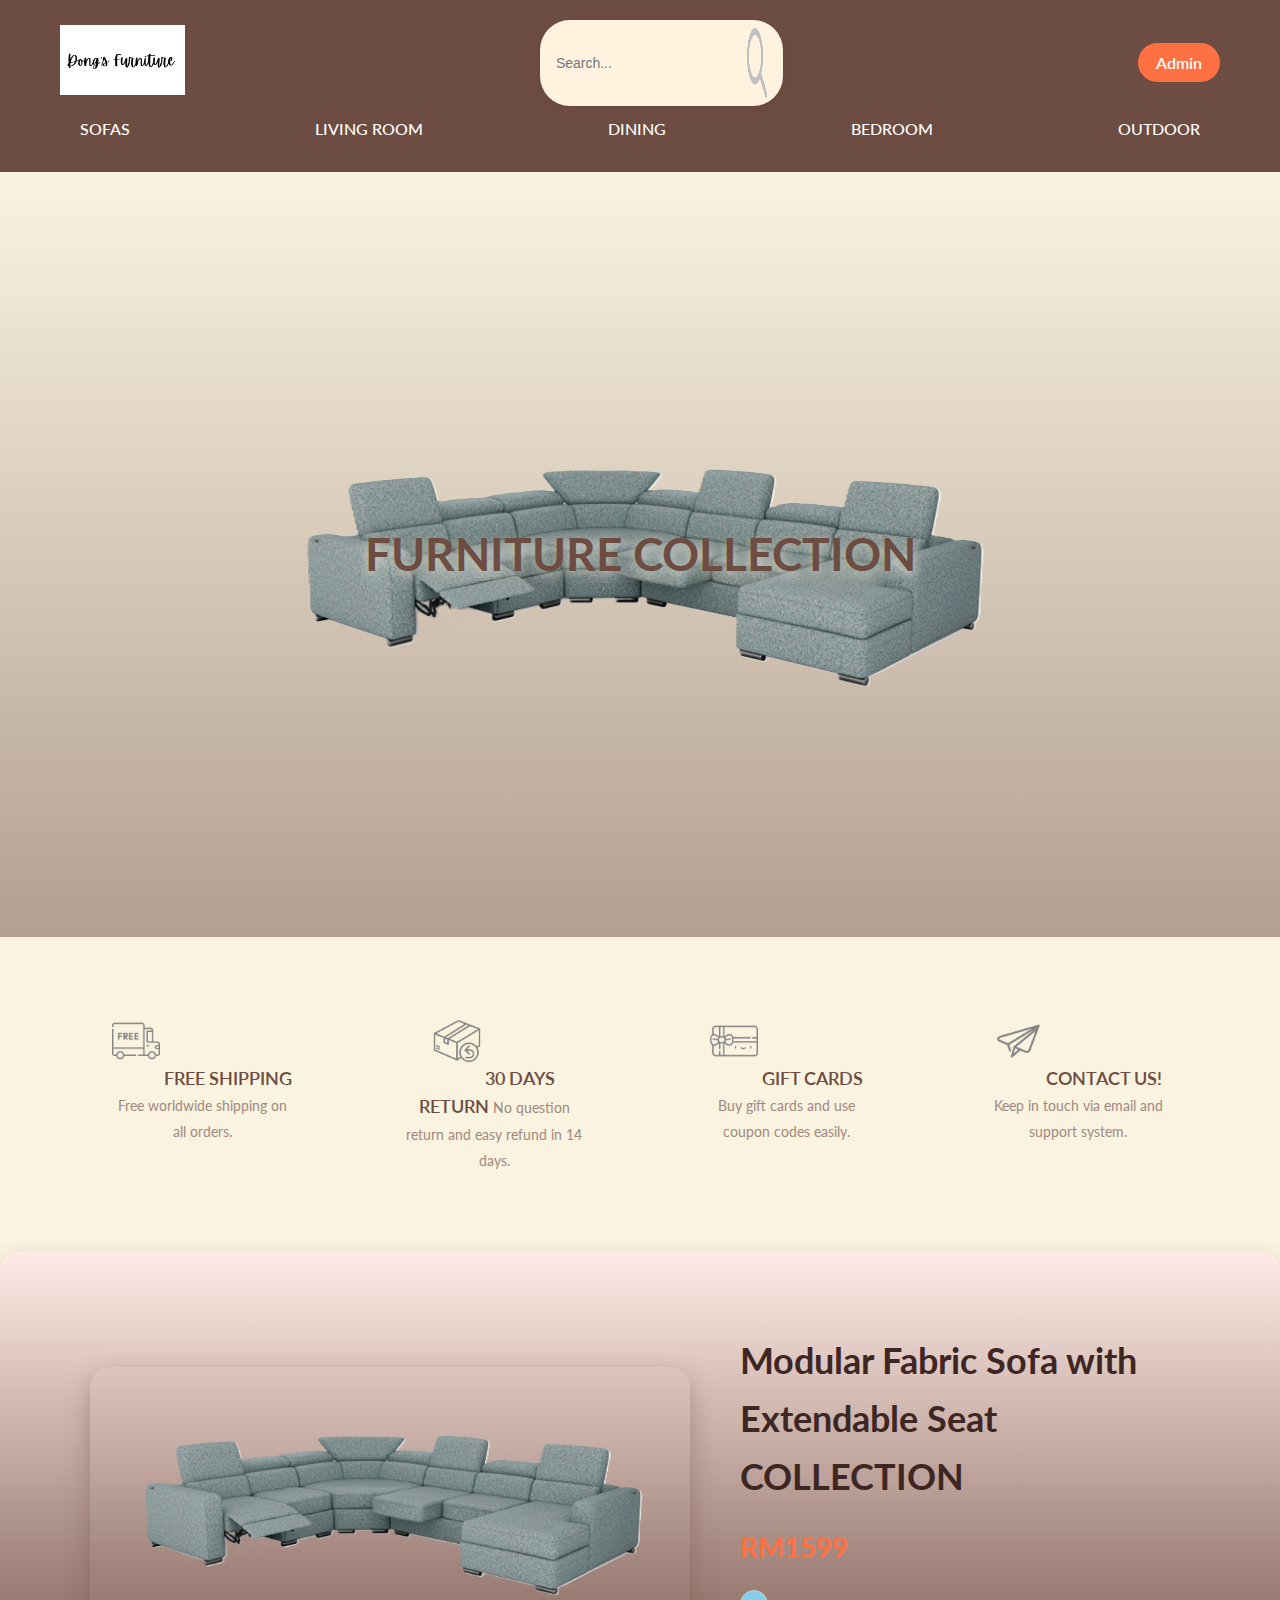
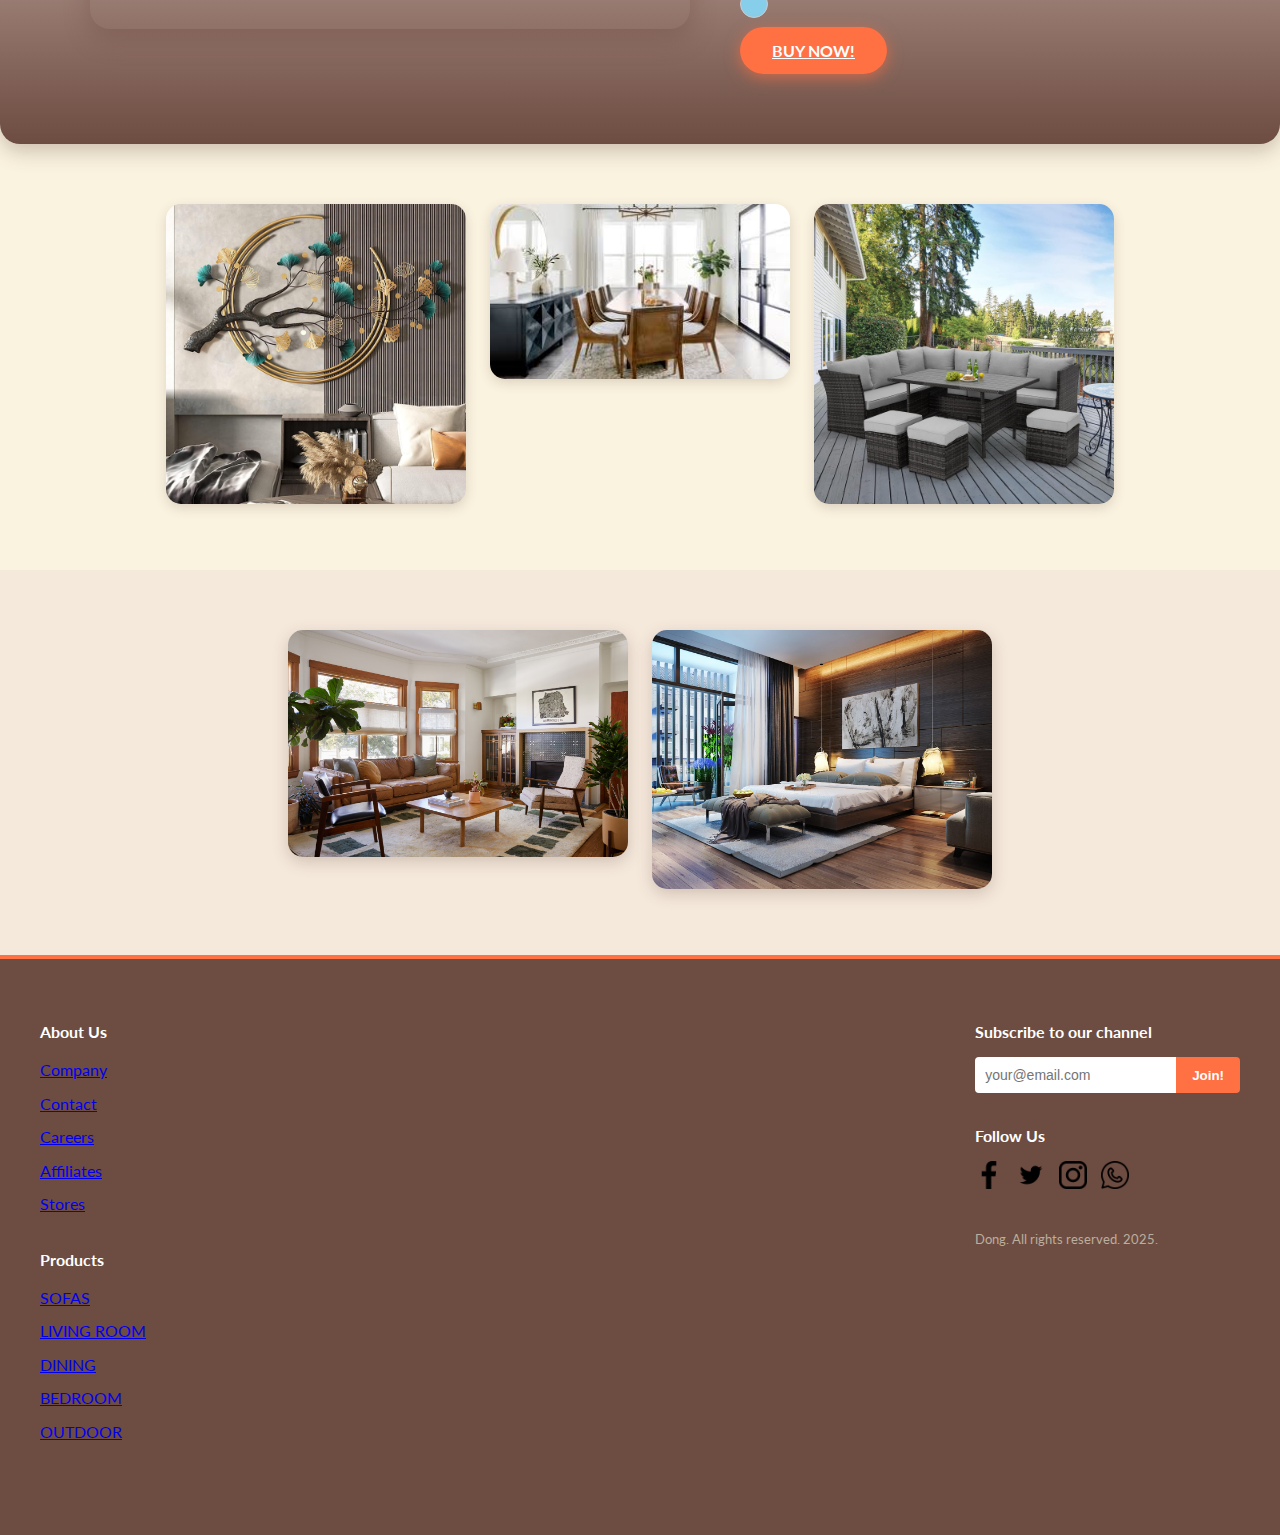
<file: FURNITURESHOP/index.html>
<!DOCTYPE html>
<html lang="en">
<head>
  <meta charset="UTF-8" />
  <meta name="viewport" content="width=device-width, initial-scale=1" />
  <link
    href="https://fonts.googleapis.com/css2?family=Lato:ital,wght@0,100;0,300;0,400;0,700;0,900;1,100;1,300;1,400;1,700;1,900&display=swap"
    rel="stylesheet"
  />
  <link rel="stylesheet" href="style.css" />
  <title>DONG'S FURNITURE SHOP</title>
</head>
<body>
  <!-- Navigation -->
  <nav id="nav">
    <div class="navTop">
      <div class="navItem">
        <a href="index.html">
          <img
            src="img/屏幕截图 2025-08-10 161830.png"
            alt="logo"
            class="logo"
          />
        </a>
      </div>
      <div class="navItem">
        <div class="search">
          <input
            type="text"
            placeholder="Search..."
            class="searchInput"
          />
          <img
            src="./img/Contact/search.png"
            width="20"
            height="20"
            alt=""
            class="searchIcon"
          />
        </div>
      </div>
      <div class="navItem">
        <span
          class="limitedOffer"
          onclick="location.href='admin.php';"
          style="cursor: pointer;"
          >Admin</span
        >
      </div>
    </div>
    <div class="navBottom">
      <h3 class="menuItem">SOFAS</h3>
      <h3 class="menuItem">LIVING ROOM</h3>
      <h3 class="menuItem">DINING</h3>
      <h3 class="menuItem">BEDROOM</h3>
      <h3 class="menuItem">OUTDOOR</h3>
    </div>
  </nav>

  <!-- Slider -->
  <div class="slider">
    <div class="sliderwrapper">
      <div class="sliderItem">
        <img
          src="img/Product/屏幕截图 2025-08-10 162607.png"
          alt=""
          class="sliderImg"
        />
        <div class="sliderBg"></div>
        <h1 class="sliderTitle">
          FURNITURE COLLECTION
        </h1>
        <a href="#product"></a>
      </div>
      <div class="sliderItem">
        <img
          src="img/Product/屏幕截图 2025-08-10 163525.png"
          alt=""
          class="sliderImg"
        />
        <div class="sliderBg"></div>
        <h1 class="sliderTitle">Fabric / Leather Armchair</h1>
        <a href="#product"></a>
      </div>
      <div class="sliderItem">
        <img
          src="img/Product/D689-50-ANGLE-SW-P1-KO.png"
          alt=""
          class="sliderImg"
        />
        <div class="sliderBg"></div>
        <h1 class="sliderTitle">Modern Coffee Table</h1>
        <a href="#product"></a>
      </div>
      <div class="sliderItem">
        <img
          src="img/Product/Forli-Queen-Cassia-04-1-768x768.png"
          alt=""
          class="sliderImg"
        />
        <div class="sliderBg"></div>
        <h1 class="sliderTitle">Queen Bed</h1>
        <a href="#product"></a>
      </div>
      <div class="sliderItem">
        <img
          src="img/Product/Patio_3-Piece_Outdoor_Lounge_Set.png"
          alt=""
          class="sliderImg"
        />
        <div class="sliderBg"></div>
        <h1 class="sliderTitle">Outdoor Lounge Set</h1>
        <a href="#product"></a>
      </div>
    </div>
  </div>

  <!-- Features -->
  <div class="features">
    <div class="feature">
      <img
        src="./img/Icon/shipping.png"
        alt="Shipping icon"
        class="featureIcon"
      />
      <span class="featureTitle">FREE SHIPPING</span>
      <span class="featureDesc">Free worldwide shipping on all orders.</span>
    </div>

    <div class="feature">
      <img src="./img/Icon/return.png" alt="Return icon" class="featureIcon" />
      <span class="featureTitle">30 DAYS RETURN</span>
      <span class="featureDesc">No question return and easy refund in 14 days.</span>
    </div>

    <div class="feature">
      <img src="./img/Icon/gift.png" alt="Gift card icon" class="featureIcon" />
      <span class="featureTitle">GIFT CARDS</span>
      <span class="featureDesc">Buy gift cards and use coupon codes easily.</span>
    </div>

    <div class="feature">
      <img
        src="./img/Icon/contact.png"
        alt="Contact icon"
        class="featureIcon"
      />
      <span class="featureTitle">CONTACT US!</span>
      <span class="featureDesc">Keep in touch via email and support system.</span>
    </div>
  </div>
  <div class="product" id="product">
    <img
      src="img/Product/屏幕截图 2025-08-10 162607.png"
      alt="Modular Sofa"
      class="productImg"
    />
    <div class="productDetails">
      <h1 class="productTitle">Modular Fabric Sofa with Extendable Seat COLLECTION</h1>
      <h2 class="productPrice">RM1599</h2>
      <div class="colors">
        <div class="color"></div>
      </div>
      <a href="sofas.html" class="productButton">BUY NOW!</a>
    </div>
  </div>
  <div class="gallery">
    <div class="galleryItem">
      <img
        src="img/Product/81aMwe7G72L._AC_SL1500_.jpg"
        alt=""
        class="galleryImg"
      />
    </div>
    <div class="galleryItem">
      <img src="img/Product/images.jpg" alt="" class="galleryImg" />
    </div>
    <div class="galleryItem">
      <img
        src="img/Product/81AlSPjYjQS._AC_SL1500_.jpg"
        alt=""
        class="galleryImg"
      />
    </div>
  </div>

  <!-- New Season -->
  <div class="newSeason">
    <div class="nsItem">
      <img src="img/Product/_.jpg" alt="" class="nsImg" />
    </div>
    <div class="nsItem">
      <img
        src="img/Product/1_The-Wooden-Rhapsody-Modern-Bedroom-Interior-Design.jpg"
        alt=""
        class="nsImg"
      />
    </div>
  </div>
  <footer>
    <div class="footerLeft">
      <div class="footerMenu">
        <h1 class="fMenuTitle">About Us</h1>
        <ul class="fList">
        <li class="fListItem"><a href="company.html">Company</a></li>
        <li class="fListItem"><a href="contact.html">Contact</a></li>
        <li class="fListItem"><a href="careers.html">Careers</a></li>
        <li class="fListItem"><a href="affiliates.html">Affiliates</a></li>
        <li class="fListItem"><a href="stores.html">Stores</a></li>
        </ul>
      </div>
      <div class="footerMenu">
        <h1 class="fMenuTitle">Products</h1>
        <ul class="fList">
          <li class="fListItem"><a href="sofas.html">SOFAS</a></li>
          <li class="fListItem"><a href="living-room.html">LIVING ROOM</a></li>
          <li class="fListItem"><a href="dining.html">DINING</a></li>
          <li class="fListItem"><a href="bedroom.html">BEDROOM</a></li>
          <li class="fListItem"><a href="outdoor.html">OUTDOOR</a></li>
        </ul>
      </div>
    </div>

    <div class="footerRight">
      <div class="footerRightMenu">
        <h1 class="fMenuTitle">Subscribe to our channel</h1>
        <div class="fMail">
          <input
            type="text"
            placeholder="your@email.com"
            class="fInput"
          />
          <button class="fButton">Join!</button>
        </div>
      </div>
      <div class="footerRightMenu">
        <h1 class="fMenuTitle">Follow Us</h1>
        <div class="fIcons">
          <a href="https://www.facebook.com" target="_blank"
            ><img
              src="img/Contact/facebook.png"
              alt="Facebook"
              class="fIcon"
          /></a>
          <a href="https://twitter.com" target="_blank"
            ><img
              src="img/Contact/twitter.png"
              alt="Twitter"
              class="fIcon"
          /></a>
          <a href="https://www.instagram.com" target="_blank"
            ><img
              src="img/Contact/instagram.png"
              alt="Instagram"
              class="fIcon"
          /></a>
          <a href="https://wa.me/60125651533" target="_blank"
            ><img
              src="img/Contact/whatsapp.png"
              alt="WhatsApp"
              class="fIcon"
          /></a>
        </div>
      </div>
      <div class="footerRightMenu">
        <span class="copyright">Dong. All rights reserved. 2025.</span>
      </div>
    </div>
  </footer>

  <script src="./app.js"></script>
</body>
</html>
</file>
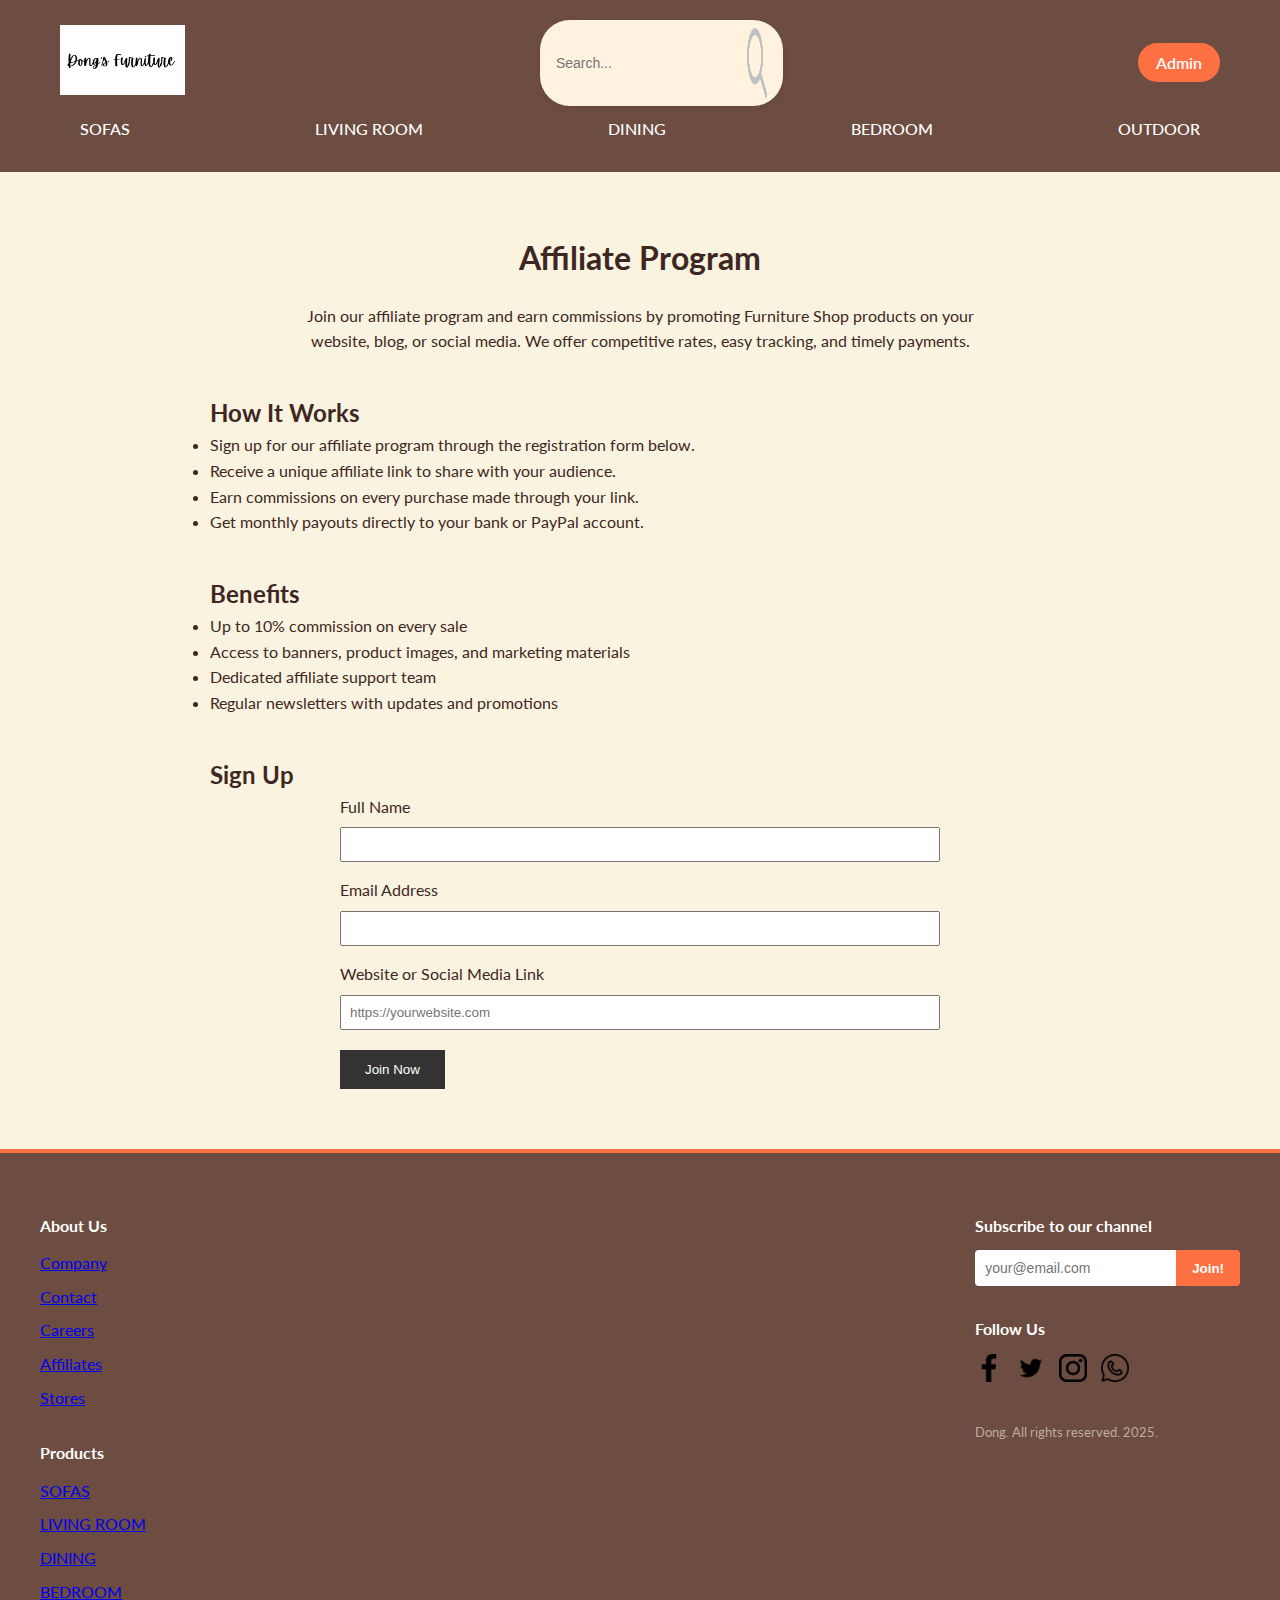
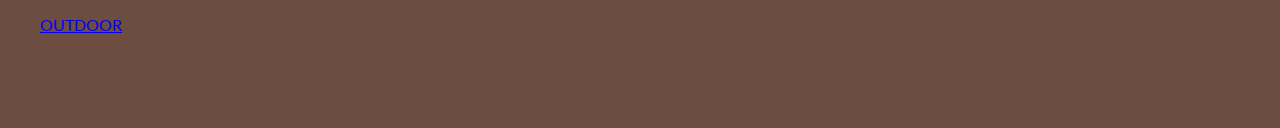
<file: FURNITURESHOP/affiliates.html>
<!DOCTYPE html>
<html lang="en">
<head>
  <meta charset="UTF-8" />
  <meta name="viewport" content="width=device-width, initial-scale=1" />
  <title>Affiliates - Furniture Shop</title>
  <link rel="stylesheet" href="style.css" />
  <link href="https://fonts.googleapis.com/css2?family=Lato:wght@400;700&display=swap" rel="stylesheet" />
</head>
<body>

  <!-- Navigation -->
  <nav id="nav">
    <div class="navTop">
      <div class="navItem">
        <img src="img/屏幕截图 2025-08-10 161830.png" alt="logo" class="logo" />
      </div>
      <div class="navItem">
        <div class="search">
          <input type="text" placeholder="Search..." class="searchInput" />
          <img src="./img/Contact/search.png" width="20" height="20" alt="" class="searchIcon" />
        </div>
      </div>
      <div class="navItem">
        <span class="limitedOffer" onclick="location.href='admin.php';" style="cursor: pointer;">Admin</span>
      </div>
    </div>
    <div class="navBottom">
      <h3 class="menuItem">SOFAS</h3>
      <h3 class="menuItem">LIVING ROOM</h3>
      <h3 class="menuItem">DINING</h3>
      <h3 class="menuItem">BEDROOM</h3>
      <h3 class="menuItem">OUTDOOR</h3>
    </div>
  </nav>

  <!-- Affiliates Section -->
  <section style="max-width: 900px; margin: 60px auto; padding: 0 20px;">
    <h1 style="text-align: center; margin-bottom: 20px;">Affiliate Program</h1>
    <p style="text-align: center; max-width: 700px; margin: 0 auto 40px;">
      Join our affiliate program and earn commissions by promoting Furniture Shop products on your website, blog, or social media.
      We offer competitive rates, easy tracking, and timely payments.
    </p>

    <h2>How It Works</h2>
    <ul style="margin-bottom: 40px; line-height: 1.6;">
      <li>Sign up for our affiliate program through the registration form below.</li>
      <li>Receive a unique affiliate link to share with your audience.</li>
      <li>Earn commissions on every purchase made through your link.</li>
      <li>Get monthly payouts directly to your bank or PayPal account.</li>
    </ul>

    <h2>Benefits</h2>
    <ul style="margin-bottom: 40px; line-height: 1.6;">
      <li>Up to 10% commission on every sale</li>
      <li>Access to banners, product images, and marketing materials</li>
      <li>Dedicated affiliate support team</li>
      <li>Regular newsletters with updates and promotions</li>
    </ul>

    <h2>Sign Up</h2>
    <form style="max-width: 600px; margin: 0 auto;" action="#" method="POST">
      <label for="name" style="display: block; margin-bottom: 8px;">Full Name</label>
      <input type="text" id="name" name="name" required style="width: 100%; padding: 8px; margin-bottom: 15px;" />

      <label for="email" style="display: block; margin-bottom: 8px;">Email Address</label>
      <input type="email" id="email" name="email" required style="width: 100%; padding: 8px; margin-bottom: 15px;" />

      <label for="website" style="display: block; margin-bottom: 8px;">Website or Social Media Link</label>
      <input type="url" id="website" name="website" placeholder="https://yourwebsite.com" required style="width: 100%; padding: 8px; margin-bottom: 20px;" />

      <button type="submit" style="background-color: #333; color: #fff; padding: 12px 25px; border: none; cursor: pointer;">Join Now</button>
    </form>
  </section>

  <!-- Footer -->
  <footer>
    <div class="footerLeft">
      <div class="footerMenu">
        <h1 class="fMenuTitle">About Us</h1>
        <ul class="fList">
          <li class="fListItem"><a href="company.html">Company</a></li>
          <li class="fListItem"><a href="contact.html">Contact</a></li>
          <li class="fListItem"><a href="careers.html">Careers</a></li>
          <li class="fListItem"><a href="affiliates.html">Affiliates</a></li>
          <li class="fListItem"><a href="stores.html">Stores</a></li>
        </ul>
      </div>
      <div class="footerMenu">
        <h1 class="fMenuTitle">Products</h1>
        <ul class="fList">
          <li class="fListItem"><a href="sofas.html">SOFAS</a></li>
          <li class="fListItem"><a href="living-room.html">LIVING ROOM</a></li>
          <li class="fListItem"><a href="dining.html">DINING</a></li>
          <li class="fListItem"><a href="bedroom.html">BEDROOM</a></li>
          <li class="fListItem"><a href="outdoor.html">OUTDOOR</a></li>
        </ul>
      </div>
    </div>

    <div class="footerRight">
      <div class="footerRightMenu">
        <h1 class="fMenuTitle">Subscribe to our channel</h1>
        <div class="fMail">
          <input type="text" placeholder="your@email.com" class="fInput" />
          <button class="fButton">Join!</button>
        </div>
      </div>
      <div class="footerRightMenu">
        <h1 class="fMenuTitle">Follow Us</h1>
        <div class="fIcons">
          <a href="https://www.facebook.com" target="_blank"><img src="img/Contact/facebook.png" alt="Facebook" class="fIcon" /></a>
          <a href="https://twitter.com" target="_blank"><img src="img/Contact/twitter.png" alt="Twitter" class="fIcon" /></a>
          <a href="https://www.instagram.com" target="_blank"><img src="img/Contact/instagram.png" alt="Instagram" class="fIcon" /></a>
          <a href="https://wa.me/60125651533" target="_blank"><img src="img/Contact/whatsapp.png" alt="WhatsApp" class="fIcon" /></a>
        </div>
      </div>
      <div class="footerRightMenu">
        <span class="copyright">Dong. All rights reserved. 2025.</span>
      </div>
    </div>
  </footer>

</body>
</html>
</file>
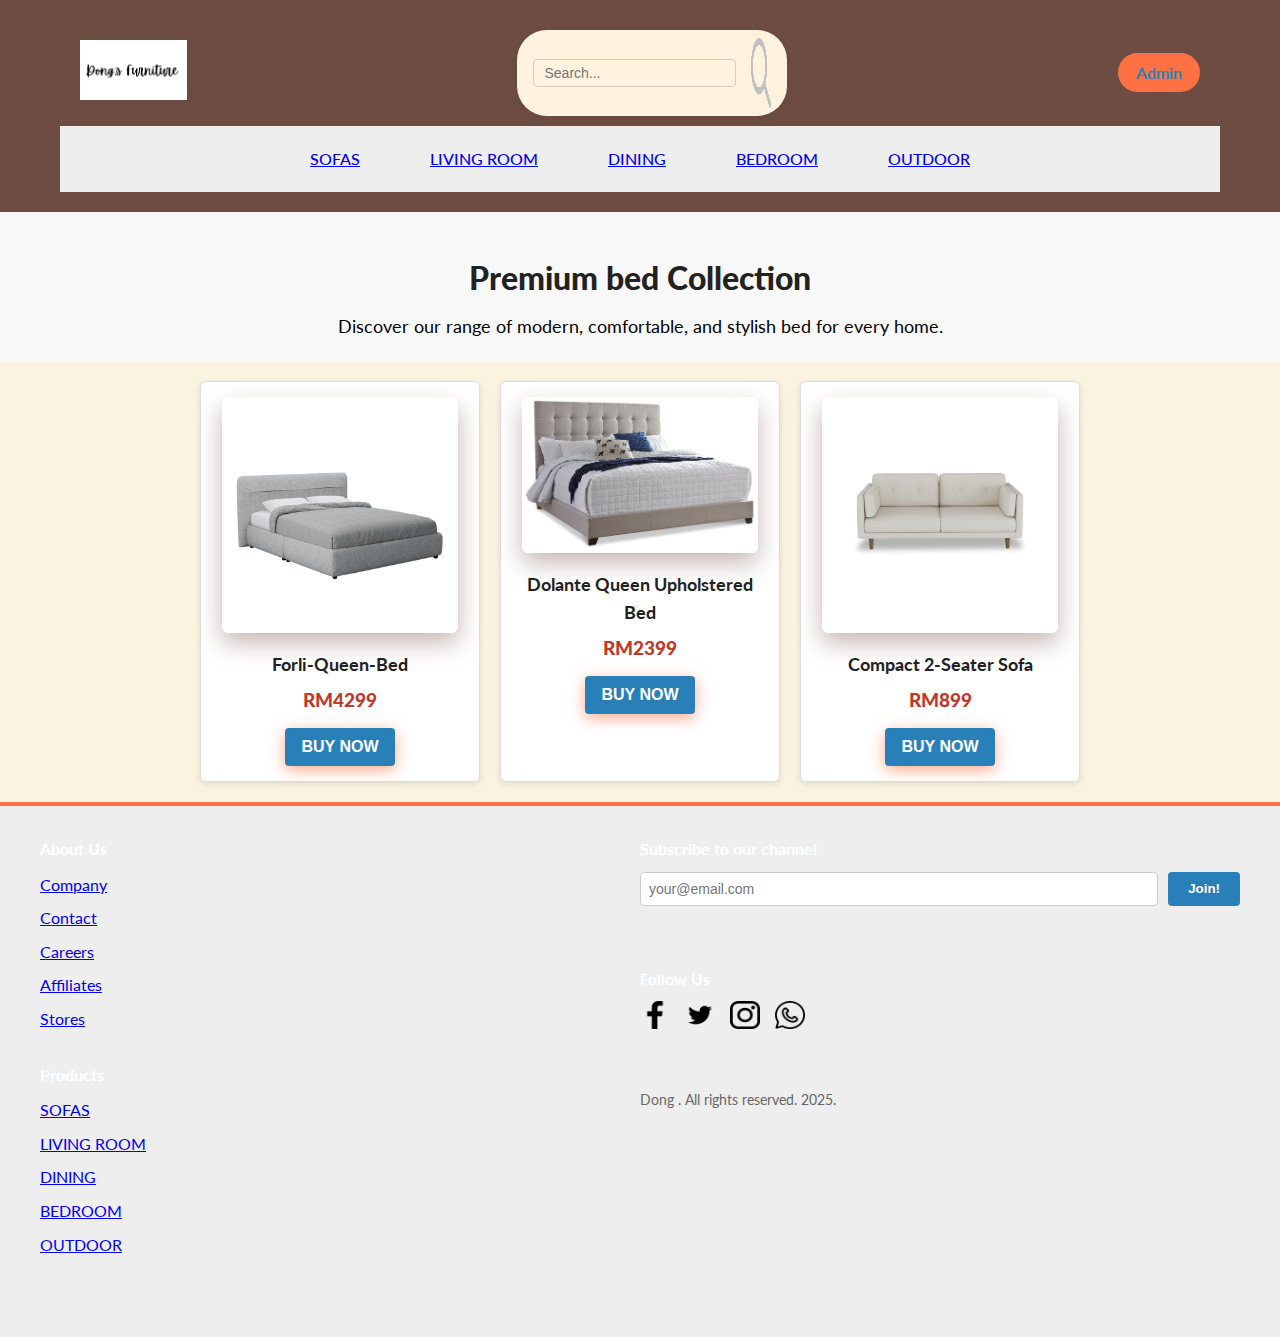
<file: FURNITURESHOP/bedroom.html>
<!DOCTYPE html>
<html lang="en">
<head>
  <meta charset="UTF-8" />
  <meta name="viewport" content="width=device-width, initial-scale=1" />
  <title>LIVING | FURNITURE SHOP</title>
  <link href="https://fonts.googleapis.com/css2?family=Lato:wght@300;400;700;900&display=swap" rel="stylesheet" />
  <link rel="stylesheet" href="style.css" />
  <style>
    /* Modal styles */
    .modal {
      display: none;
      position: fixed;
      z-index: 1000;
      top: 0; left: 0;
      width: 100%; height: 100%;
      background: rgba(0,0,0,0.5);
      justify-content: center;
      align-items: center;
      padding: 20px;
      overflow-y: auto;
      font-family: 'Lato', sans-serif;
    }
    .modal.active {
      display: flex;
    }
    .modal-content {
      background: white;
      padding: 20px 25px;
      border-radius: 8px;
      max-width: 400px;
      width: 100%;
      position: relative;
      box-shadow: 0 4px 10px rgba(0,0,0,0.25);
    }
    .modal-close {
      position: absolute;
      top: 10px; right: 15px;
      font-size: 20px;
      font-weight: bold;
      cursor: pointer;
      border: none;
      background: none;
    }
    /* Product Grid */
    .productGrid {
      display: flex;
      flex-wrap: wrap;
      gap: 20px;
      justify-content: center;
      padding: 20px;
    }
    .productCard {
      border: 1px solid #ddd;
      border-radius: 6px;
      width: 280px;
      text-align: center;
      padding: 15px;
      background: #fff;
      box-shadow: 0 2px 6px rgba(0,0,0,0.1);
    }
    .productImg {
      width: 100%;
      height: auto;
      border-radius: 6px;
    }
    .productName {
      font-weight: 700;
      margin: 12px 0 6px;
      font-size: 1.1rem;
      color: #222;
    }
    .productPrice {
      font-weight: 900;
      color: #c0392b;
      margin-bottom: 12px;
      font-size: 1.2rem;
    }
    .productButton {
      background-color: #2980b9;
      color: white;
      border: none;
      padding: 10px 16px;
      border-radius: 4px;
      font-weight: 700;
      cursor: pointer;
      transition: background-color 0.3s ease;
      font-size: 1rem;
    }
    .productButton:hover {
      background-color: #1c5980;
    }
    /* Form inside modal */
    form label {
      display: block;
      margin-top: 10px;
      font-weight: 600;
    }
    form input {
      width: 100%;
      padding: 8px 10px;
      margin-top: 4px;
      border-radius: 4px;
      border: 1px solid #ccc;
      font-size: 1rem;
      box-sizing: border-box;
    }
    .cardIcons {
      margin: 10px 0;
      display: flex;
      gap: 10px;
    }
    .cardIcon {
      width: 40px;
      height: auto;
    }
    .cardInfo {
      display: flex;
      gap: 10px;
      margin-bottom: 15px;
    }
    .cardInfo input {
      flex: 1;
    }
    .payButton {
      width: 100%;
      background-color: #27ae60;
      color: white;
      border: none;
      padding: 12px 0;
      font-weight: 700;
      font-size: 1.1rem;
      border-radius: 6px;
      cursor: pointer;
      margin-top: 10px;
    }
    .payButton:hover {
      background-color: #1e8449;
    }
    /* Banner */
    .categoryBanner {
      text-align: center;
      padding: 40px 20px 20px;
      font-family: 'Lato', sans-serif;
      background: #f9f8f8;
    }
    .bannerTitle {
      font-weight: 900;
      font-size: 2rem;
      margin-bottom: 10px;
      color: #222;
    }
    .bannerDesc {
      font-weight: 400;
      font-size: 1.1rem;
      color: #020202;
    }
  </style>
</head>
<body>
  <!-- Navigation -->
  <nav id="nav">
    <div class="navTop" style="display:flex; justify-content: space-between; align-items: center; padding: 10px 20px;">
      <div class="navItem">
        <img src="img/屏幕截图 2025-08-10 161830.png" alt="logo" class="logo" style="height: 60px;" />
      </div>
      <div class="navItem">
        <div class="search" style="display:flex; align-items:center; gap:5px;">
          <input type="text" placeholder="Search..." class="searchInput" style="padding:5px 10px; border-radius: 4px; border: 1px solid #ccc;" />
          <img src="./img/Contact/search.png" width="20" height="20" alt="search icon" />
        </div>
      </div>
      <div class="navItem">
        <span class="limitedOffer" onclick="location.href='admin.php';" style="cursor: pointer; font-weight: 700; color:#2980b9;">Admin</span>
      </div>
    </div>
    <div class="navBottom" style="display:flex; justify-content:center; gap: 30px; padding: 10px 0; background: #eee;">
      <h3 class="menuItem"><a href="sofas.html">SOFAS</a></h3>
      <h3 class="menuItem"><a href="living-room.html">LIVING ROOM</a></h3>
      <h3 class="menuItem"><a href="dining.html">DINING</a></h3>
      <h3 class="menuItem"><a href="bedroom.html">BEDROOM</a></h3>
      <h3 class="menuItem"><a href="outdoor.html">OUTDOOR</a></h3>
    </div>
  </nav>

  <!-- Category Banner -->
  <section class="categoryBanner">
    <h1 class="bannerTitle">Premium bed Collection</h1>
    <p class="bannerDesc">Discover our range of modern, comfortable, and stylish bed for every home.</p>
  </section>

  <!-- Products Grid -->
  <section class="productGrid">
    <div class="productCard" data-name="Forli-Queen-Bed" data-price="RM1599">
      <img src="img/Product/Forli-Queen-Cassia-04-1-768x768.png" alt="bed" class="productImg" />
      <h2 class="productName">Forli-Queen-Bed</h2>
      <p class="productPrice">RM4299</p>
      <button class="productButton">BUY NOW</button>
    </div>

    <div class="productCard" data-name="Dolante Queen Upholstered Bed" data-price="RM2399">
      <img src="img/Product/Dolante Queen Upholstered Bed.png" alt="bed" class="productImg" />
      <h2 class="productName">Dolante Queen Upholstered Bed</h2>
      <p class="productPrice">RM2399</p>
      <button class="productButton">BUY NOW</button>
    </div>

    <div class="productCard" data-name="Compact 2-Seater Sofa" data-price="RM899">
      <img src="img/Product/Compact 2-Seater Sofa.png" alt="Compact Sofa" class="productImg" />
      <h2 class="productName">Compact 2-Seater Sofa</h2>
      <p class="productPrice">RM899</p>
      <button class="productButton">BUY NOW</button>
    </div>
  </section>

  <!-- Payment Modal -->
  <div class="modal" id="paymentModal" role="dialog" aria-modal="true" aria-labelledby="modalTitle" aria-describedby="modalDesc">
    <div class="modal-content">
      <button class="modal-close" aria-label="Close payment form">&times;</button>
      <h1 id="modalTitle" style="margin-bottom: 10px;">Purchase: <span id="modalProductName"></span></h1>
      <p id="modalDesc" style="margin-bottom: 20px; font-weight: 600;">Price: <span id="modalProductPrice"></span></p>
      <form action="data.php" method="POST" id="paymentForm">
        <!-- Hidden input to store product name and price -->
        <input type="hidden" name="product_name" id="inputProductName" />
        <input type="hidden" name="product_price" id="inputProductPrice" />

        <label for="name">Name and Surname</label>
        <input type="text" name="name" id="name" placeholder="Tan Zheng Jie" class="payInput" required />

        <label for="phone_number">Phone Number</label>
        <input type="tel" name="phone_number" id="phone_number" placeholder="+6019-381 8932" maxlength="13" class="payInput" required />

        <label for="address">Address</label>
        <input type="text" name="address" id="address" placeholder="Elton St 21 22-145" class="payInput" required />

        <h2 style="margin-top: 20px;">Card Information</h2>
        <div class="cardIcons">
          <img src="./img/Contact/visa.png" width="40" alt="Visa card icon" class="cardIcon" />
          <img src="./img/Contact/master.png" width="40" alt="MasterCard icon" class="cardIcon" />
        </div>

        <label for="card_number">Card Number</label>
        <input type="text" name="card_number" id="card_number" class="payInput" placeholder="Card Number" maxlength="16" required />

        <div class="cardInfo">
          <input type="text" name="expiry_month" id="expiry_month" placeholder="MM" class="payInput" maxlength="2" required />
          <input type="text" name="expiry_year" id="expiry_year" placeholder="YYYY" class="payInput" maxlength="4" required />
          <input type="text" name="cvv" id="cvv" placeholder="CVV" class="payInput" maxlength="4" required />
        </div>

        <button type="submit" class="payButton">Checkout!</button>
      </form>
    </div>
  </div>

  <!-- Footer -->
  <footer style="display:flex; justify-content: space-between; background:#eee; padding: 30px 40px; font-family: 'Lato', sans-serif; flex-wrap: wrap;">
    <div class="footerLeft" style="flex:1; min-width: 200px; margin-bottom: 20px;">
      <div class="footerMenu">
        <h1 class="fMenuTitle" style="font-weight: 700; margin-bottom: 10px;">About Us</h1>
        <ul class="fList" style="list-style: none; padding: 0;">
        <li class="fListItem"><a href="company.html">Company</a></li>
        <li class="fListItem"><a href="contact.html">Contact</a></li>
        <li class="fListItem"><a href="careers.html">Careers</a></li>
        <li class="fListItem"><a href="affiliates.html">Affiliates</a></li>
        <li class="fListItem"><a href="stores.html">Stores</a></li>
        </ul>
      </div>
      <div class="footerMenu" style="margin-top: 20px;">
        <h1 class="fMenuTitle" style="font-weight: 700; margin-bottom: 10px;">Products</h1>
        <ul class="fList" style="list-style: none; padding: 0;">
          <li class="fListItem"><a href="sofas.html">SOFAS</a></li>
          <li class="fListItem"><a href="living-room.html">LIVING ROOM</a></li>
          <li class="fListItem"><a href="dining.html">DINING</a></li>
          <li class="fListItem"><a href="bedroom.html">BEDROOM</a></li>
          <li class="fListItem"><a href="outdoor.html">OUTDOOR</a></li>
        </ul>
      </div>
    </div>

    <div class="footerRight" style="flex:1; min-width: 200px; margin-bottom: 20px;">
      <div class="footerRightMenu" style="margin-bottom: 30px;">
        <h1 class="fMenuTitle" style="font-weight: 700; margin-bottom: 10px;">Subscribe to our channel</h1>
        <div class="fMail" style="display:flex; gap: 10px;">
          <input type="email" placeholder="your@email.com" class="fInput" style="flex:1; padding: 8px; border-radius: 4px; border: 1px solid #ccc;" />
          <button class="fButton" style="padding: 8px 20px; background:#2980b9; color:white; border:none; border-radius: 4px; cursor:pointer;">Join!</button>
        </div>
      </div>

      <div class="footerRightMenu" style="margin-bottom: 20px;">
        <h1 class="fMenuTitle" style="font-weight: 700; margin-bottom: 10px;">Follow Us</h1>
        <div class="fIcons" style="display:flex; gap: 15px;">
          <a href="https://www.facebook.com" target="_blank"><img src="img/Contact/facebook.png" alt="Facebook" class="fIcon" style="width: 30px;" /></a>
          <a href="https://twitter.com" target="_blank"><img src="img/Contact/twitter.png" alt="Twitter" class="fIcon" style="width: 30px;" /></a>
          <a href="https://www.instagram.com" target="_blank"><img src="img/Contact/instagram.png" alt="Instagram" class="fIcon" style="width: 30px;" /></a>
          <a href="https://wa.me/60125651533" target="_blank"><img src="img/Contact/whatsapp.png" alt="WhatsApp" class="fIcon" style="width: 30px;" /></a>
        </div>
      </div>

      <div class="footerRightMenu">
        <span class="copyright" style="font-size: 0.9rem; color:#666;">Dong . All rights reserved. 2025.</span>
      </div>
    </div>
  </footer>

  <script>
    // Modal elements
    const modal = document.getElementById('paymentModal');
    const modalCloseBtn = modal.querySelector('.modal-close');
    const modalProductName = document.getElementById('modalProductName');
    const modalProductPrice = document.getElementById('modalProductPrice');
    const inputProductName = document.getElementById('inputProductName');
    const inputProductPrice = document.getElementById('inputProductPrice');

    // Show modal function
    function showModal(name, price) {
      modalProductName.textContent = name;
      modalProductPrice.textContent = price;
      inputProductName.value = name;
      inputProductPrice.value = price;
      modal.classList.add('active');
    }

    // Hide modal function
    function hideModal() {
      modal.classList.remove('active');
      document.getElementById('paymentForm').reset();
    }

    // Attach event to all buy buttons
    document.querySelectorAll('.productButton').forEach(button => {
      button.addEventListener('click', () => {
        const card = button.closest('.productCard');
        const name = card.getAttribute('data-name');
        const price = card.getAttribute('data-price');
        showModal(name, price);
      });
    });

    // Close modal on clicking close button
    modalCloseBtn.addEventListener('click', hideModal);

    // Close modal if clicking outside the modal content
    window.addEventListener('click', (e) => {
      if (e.target === modal) {
        hideModal();
      }
    });

    // Optional: close modal on Escape key press
    window.addEventListener('keydown', (e) => {
      if (e.key === "Escape" && modal.classList.contains('active')) {
        hideModal();
      }
    });
  </script>
</body>
</html>
</file>
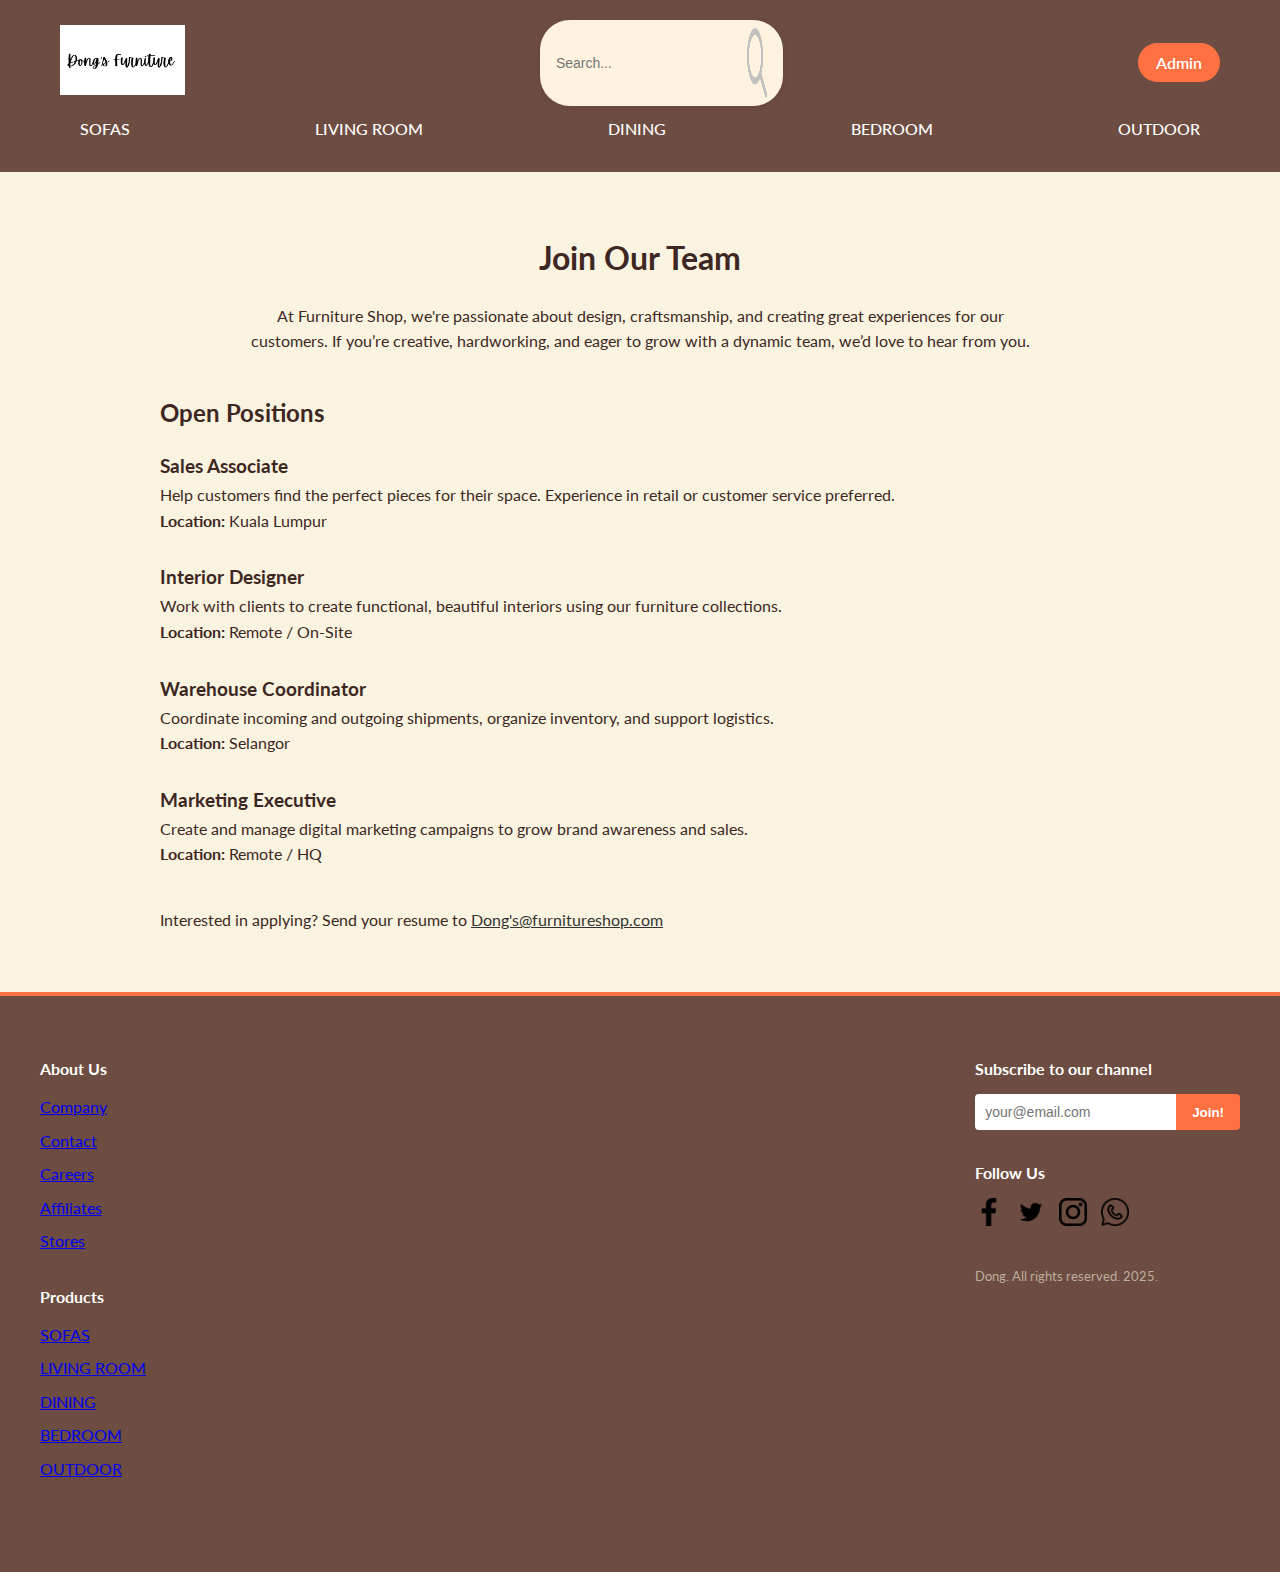
<file: FURNITURESHOP/careers.html>
<!DOCTYPE html>
<html lang="en">
<head>
  <meta charset="UTF-8" />
  <meta name="viewport" content="width=device-width, initial-scale=1" />
  <title>Careers - Furniture Shop</title>
  <link rel="stylesheet" href="style.css" />
  <link href="https://fonts.googleapis.com/css2?family=Lato:wght@400;700&display=swap" rel="stylesheet" />
</head>
<body>

  <!-- Navigation -->
  <nav id="nav">
    <div class="navTop">
      <div class="navItem">
        <img src="img/屏幕截图 2025-08-10 161830.png" alt="logo" class="logo" />
      </div>
      <div class="navItem">
        <div class="search">
          <input type="text" placeholder="Search..." class="searchInput" />
          <img src="./img/Contact/search.png" width="20" height="20" alt="" class="searchIcon" />
        </div>
      </div>
      <div class="navItem">
        <span class="limitedOffer" onclick="location.href='admin.php';" style="cursor: pointer;">Admin</span>
      </div>
    </div>
    <div class="navBottom">
      <h3 class="menuItem">SOFAS</h3>
      <h3 class="menuItem">LIVING ROOM</h3>
      <h3 class="menuItem">DINING</h3>
      <h3 class="menuItem">BEDROOM</h3>
      <h3 class="menuItem">OUTDOOR</h3>
    </div>
  </nav>

  <!-- Careers Section -->
  <section style="padding: 60px 20px; max-width: 1000px; margin: auto;">
    <h1 style="text-align: center; margin-bottom: 20px;">Join Our Team</h1>
    <p style="text-align: center; max-width: 800px; margin: 0 auto 40px;">
      At Furniture Shop, we're passionate about design, craftsmanship, and creating great experiences for our customers. 
      If you’re creative, hardworking, and eager to grow with a dynamic team, we’d love to hear from you.
    </p>

    <h2 style="margin-top: 40px;">Open Positions</h2>

    <div style="margin-top: 20px;">
      <div style="margin-bottom: 30px;">
        <h3>Sales Associate</h3>
        <p>Help customers find the perfect pieces for their space. Experience in retail or customer service preferred.</p>
        <p><strong>Location:</strong> Kuala Lumpur</p>
      </div>

      <div style="margin-bottom: 30px;">
        <h3>Interior Designer</h3>
        <p>Work with clients to create functional, beautiful interiors using our furniture collections.</p>
        <p><strong>Location:</strong> Remote / On-Site</p>
      </div>

      <div style="margin-bottom: 30px;">
        <h3>Warehouse Coordinator</h3>
        <p>Coordinate incoming and outgoing shipments, organize inventory, and support logistics.</p>
        <p><strong>Location:</strong> Selangor</p>
      </div>

      <div style="margin-bottom: 30px;">
        <h3>Marketing Executive</h3>
        <p>Create and manage digital marketing campaigns to grow brand awareness and sales.</p>
        <p><strong>Location:</strong> Remote / HQ</p>
      </div>
    </div>

    <p style="margin-top: 40px;">
      Interested in applying? Send your resume to 
      <a href="mailto:careers@furnitureshop.com" style="color: #333; text-decoration: underline;">Dong's@furnitureshop.com</a>
    </p>
  </section>

  <!-- Footer -->
  <footer>
    <div class="footerLeft">
      <div class="footerMenu">
        <h1 class="fMenuTitle">About Us</h1>
        <ul class="fList">
          <li class="fListItem"><a href="company.html">Company</a></li>
          <li class="fListItem"><a href="contact.html">Contact</a></li>
          <li class="fListItem"><a href="careers.html">Careers</a></li>
          <li class="fListItem"><a href="affiliates.html">Affiliates</a></li>
          <li class="fListItem"><a href="stores.html">Stores</a></li>
        </ul>
      </div>
      <div class="footerMenu">
        <h1 class="fMenuTitle">Products</h1>
        <ul class="fList">
          <li class="fListItem"><a href="sofas.html">SOFAS</a></li>
          <li class="fListItem"><a href="living-room.html">LIVING ROOM</a></li>
          <li class="fListItem"><a href="dining.html">DINING</a></li>
          <li class="fListItem"><a href="bedroom.html">BEDROOM</a></li>
          <li class="fListItem"><a href="outdoor.html">OUTDOOR</a></li>
        </ul>
      </div>
    </div>

    <div class="footerRight">
      <div class="footerRightMenu">
        <h1 class="fMenuTitle">Subscribe to our channel</h1>
        <div class="fMail">
          <input type="text" placeholder="your@email.com" class="fInput" />
          <button class="fButton">Join!</button>
        </div>
      </div>
      <div class="footerRightMenu">
        <h1 class="fMenuTitle">Follow Us</h1>
        <div class="fIcons">
          <a href="https://www.facebook.com" target="_blank"><img src="img/Contact/facebook.png" alt="Facebook" class="fIcon" /></a>
          <a href="https://twitter.com" target="_blank"><img src="img/Contact/twitter.png" alt="Twitter" class="fIcon" /></a>
          <a href="https://www.instagram.com" target="_blank"><img src="img/Contact/instagram.png" alt="Instagram" class="fIcon" /></a>
          <a href="https://wa.me/60125651533" target="_blank"><img src="img/Contact/whatsapp.png" alt="WhatsApp" class="fIcon" /></a>
        </div>
      </div>
      <div class="footerRightMenu">
        <span class="copyright">Dong. All rights reserved. 2025.</span>
      </div>
    </div>
  </footer>

</body>
</html>
</file>
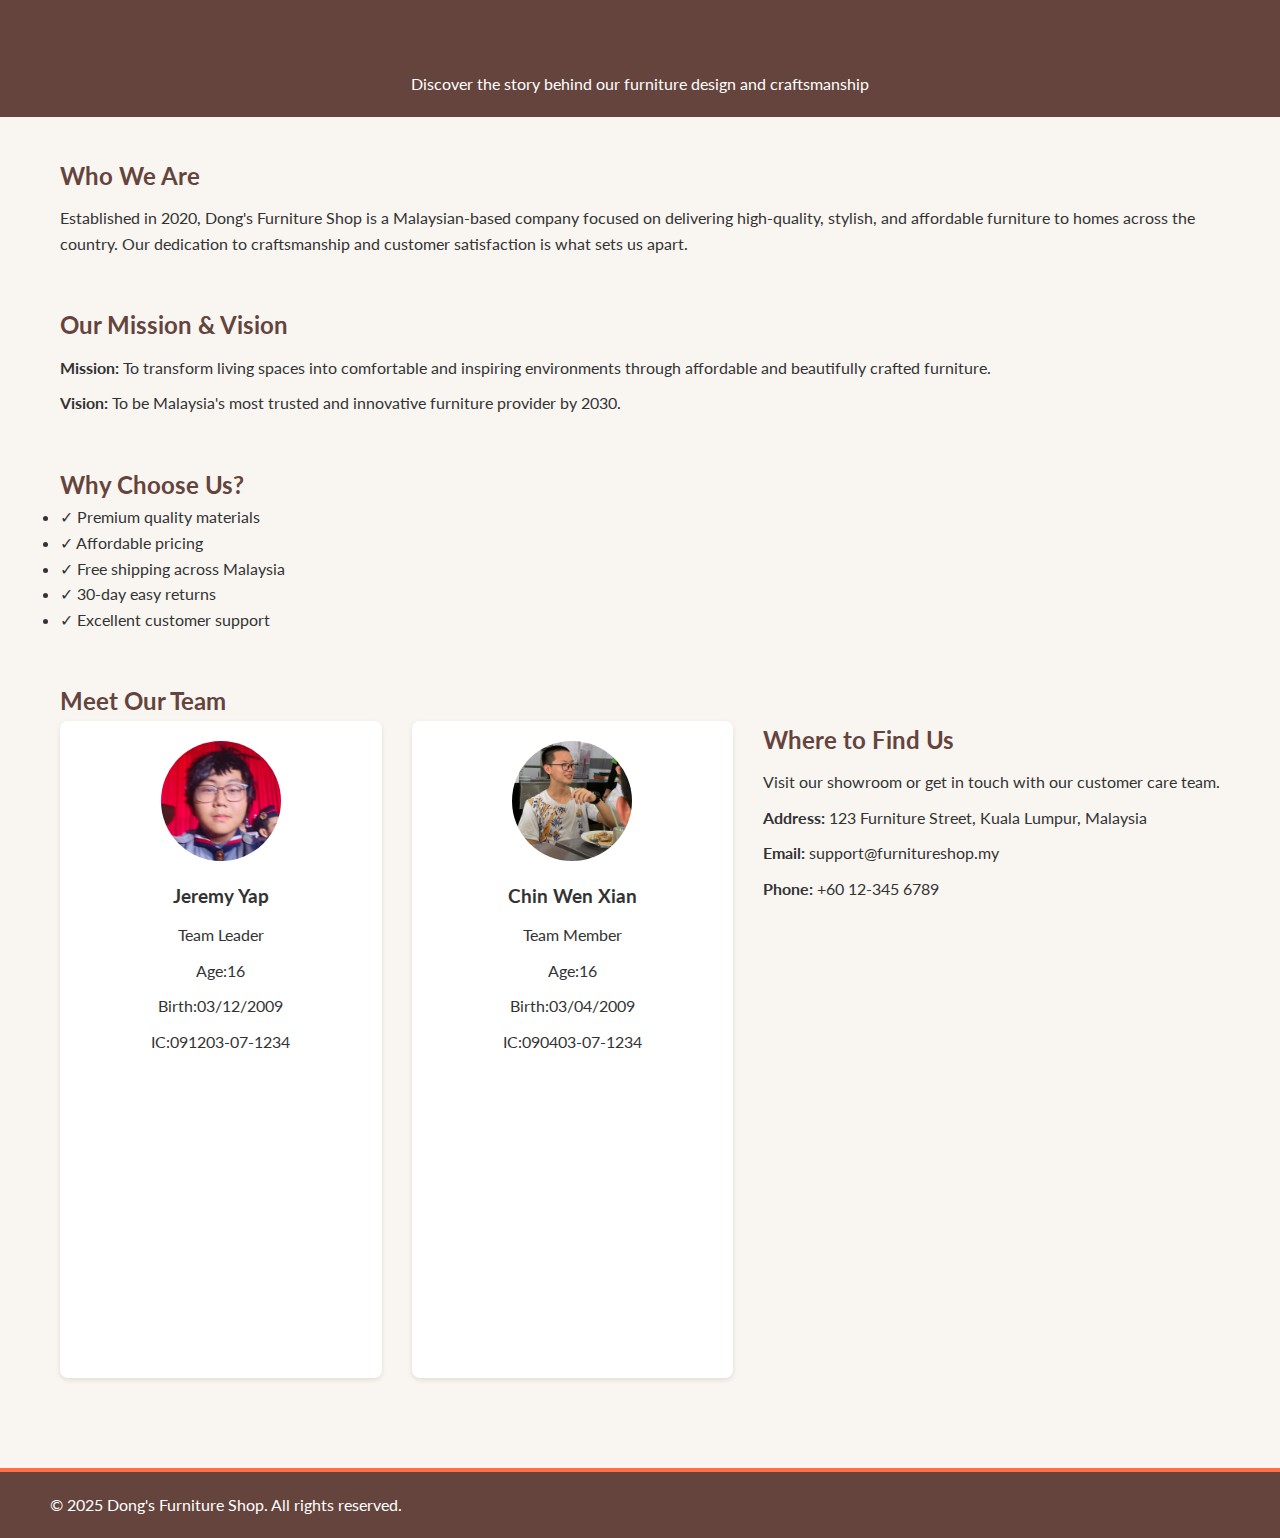
<file: FURNITURESHOP/company.html>
<!DOCTYPE html>
<html lang="en">
<head>
  <meta charset="UTF-8" />
  <meta name="viewport" content="width=device-width, initial-scale=1.0"/>
  <title>About Our Company - Furniture Shop</title>
  <link href="https://fonts.googleapis.com/css2?family=Lato:wght@400;700&display=swap" rel="stylesheet"/>
  <link rel="stylesheet" href="style.css" />
  <style>
    body {
      font-family: 'Lato', sans-serif;
      line-height: 1.6;
      background-color: #f9f6f2;
      color: #333;
      padding: 0;
      margin: 0;
    }

    header, footer {
      background-color: #65443d;
      color: white;
      padding: 20px 50px;
      text-align: center;
    }

    main {
      max-width: 1200px;
      margin: auto;
      padding: 40px 20px;
    }

    h1, h2 {
      color: #65443d;
    }

    .section {
      margin-bottom: 50px;
    }

    .section p {
      margin-top: 10px;
    }

    .team {
      display: flex;
      flex-wrap: wrap;
      gap: 30px;
    }

    .team-member {
      flex: 1 1 200px;
      background: #fff;
      border-radius: 8px;
      padding: 20px;
      text-align: center;
      box-shadow: 0 2px 5px rgba(0,0,0,0.1);
    }

    .team-member img {
      width: 120px;
      height: 120px;
      border-radius: 50%;
      object-fit: cover;
      margin-bottom: 15px;
    }

    .map {
      width: 100%;
      height: 400px;
      border: none;
      margin-top: 20px;
    }
  </style>
</head>
<body>

  <header>
    <h1>About Our Company</h1>
    <p>Discover the story behind our furniture design and craftsmanship</p>
  </header>

  <main>
    <section class="section">
      <h2>Who We Are</h2>
      <p>
        Established in 2020, Dong's Furniture Shop is a Malaysian-based company
        focused on delivering high-quality, stylish, and affordable furniture
        to homes across the country. Our dedication to craftsmanship and
        customer satisfaction is what sets us apart.
      </p>
    </section>

    <section class="section">
      <h2>Our Mission & Vision</h2>
      <p>
        <strong>Mission:</strong> To transform living spaces into comfortable and
        inspiring environments through affordable and beautifully crafted furniture.
      </p>
      <p>
        <strong>Vision:</strong> To be Malaysia's most trusted and innovative
        furniture provider by 2030.
      </p>
    </section>

    <section class="section">
      <h2>Why Choose Us?</h2>
      <ul>
        <li>✓ Premium quality materials</li>
        <li>✓ Affordable pricing</li>
        <li>✓ Free shipping across Malaysia</li>
        <li>✓ 30-day easy returns</li>
        <li>✓ Excellent customer support</li>
      </ul>
    </section>

    <section class="section">
      <h2>Meet Our Team</h2>
      <div class="team">
        <div class="team-member">
          <img src="img/WhatsApp Image 2025-08-11 at 14.30.09.jpeg" alt="Jeremy Yap">
          <h3>Jeremy Yap</h3>
          <p>Team Leader</p>
          <p>Age:16</p>
          <p>Birth:03/12/2009</p>
          <p>IC:091203-07-1234</p>
        </div>
        <div class="team-member">
          <img src="img/WhatsApp Image 2025-08-11 at 14.28.02.jpeg" alt="Chin Wen Xian">
          <h3>Chin Wen Xian</h3>
          <p>Team Member</p>
          <p>Age:16</p>
          <p>Birth:03/04/2009</p>
          <p>IC:090403-07-1234</p>
        </div>

    <section class="section">
      <h2>Where to Find Us</h2>
      <p>Visit our showroom or get in touch with our customer care team.</p>
      <p><strong>Address:</strong> 123 Furniture Street, Kuala Lumpur, Malaysia</p>
      <p><strong>Email:</strong> support@furnitureshop.my</p>
      <p><strong>Phone:</strong> +60 12-345 6789</p>

      <!-- Optional Google Map -->
      <iframe
        class="map"
        src="https://www.google.com/maps/embed?pb=!1m18!1m12!1m3!1d15955.329345926253!2d101.6841356!3d3.1390031!2m3!1f0!2f0!3f0!3m2!1i1024!2i768!4f13.1!3m3!1m2!1s0x31cc49a8790e8fc1%3A0x602d5c2dc712de6e!2sKuala%20Lumpur!5e0!3m2!1sen!2smy!4v1687598999345!5m2!1sen!2smy"
        allowfullscreen=""
        loading="lazy"
        referrerpolicy="no-referrer-when-downgrade"
      ></iframe>
    </section>
  </main>

  <footer>
    <p>&copy; 2025 Dong's Furniture Shop. All rights reserved.</p>
  </footer>

</body>
</html>
</file>
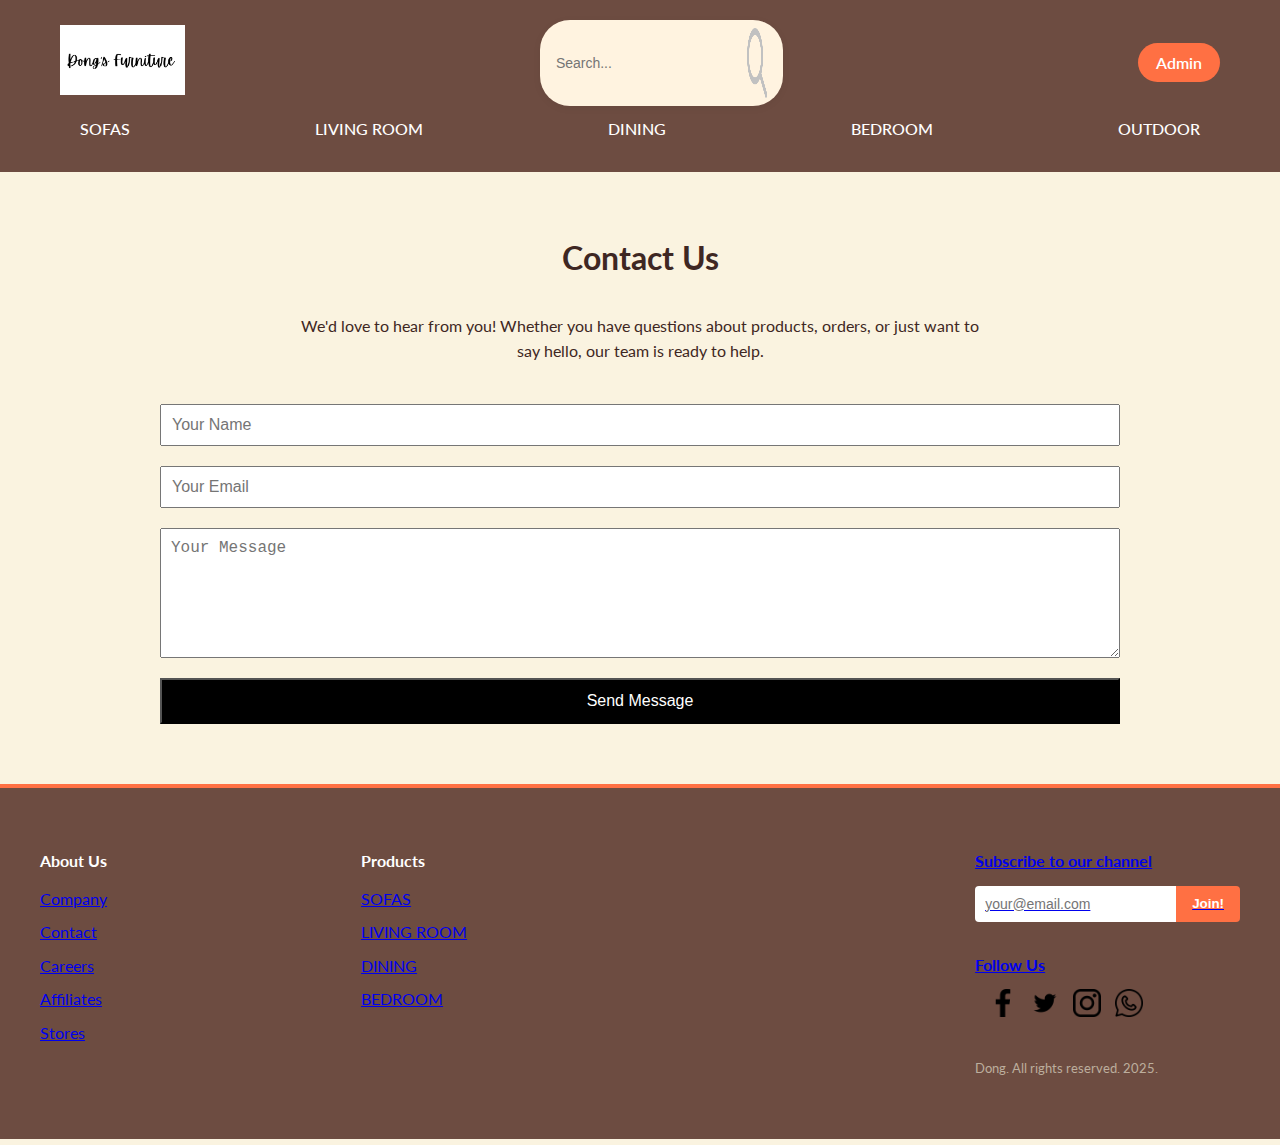
<file: FURNITURESHOP/contact.html>
<!DOCTYPE html>
<html lang="en">
<head>
  <meta charset="UTF-8" />
  <meta name="viewport" content="width=device-width, initial-scale=1" />
  <title>Contact Us - Furniture Shop</title>
  <link rel="stylesheet" href="style.css" />
  <link href="https://fonts.googleapis.com/css2?family=Lato:wght@400;700&display=swap" rel="stylesheet" />
</head>
<body>

  <!-- Navigation -->
  <nav id="nav">
    <div class="navTop">
      <div class="navItem">
        <img src="img/屏幕截图 2025-08-10 161830.png" alt="logo" class="logo" />
      </div>
      <div class="navItem">
        <div class="search">
          <input type="text" placeholder="Search..." class="searchInput" />
          <img src="./img/Contact/search.png" width="20" height="20" alt="" class="searchIcon" />
        </div>
      </div>
      <div class="navItem">
        <span class="limitedOffer" onclick="location.href='admin.php';" style="cursor: pointer;">Admin</span>
      </div>
    </div>
    <div class="navBottom">
      <h3 class="menuItem">SOFAS</h3>
      <h3 class="menuItem">LIVING ROOM</h3>
      <h3 class="menuItem">DINING</h3>
      <h3 class="menuItem">BEDROOM</h3>
      <h3 class="menuItem">OUTDOOR</h3>
    </div>
  </nav>

  <!-- Contact Section -->
  <section class="contact-section" style="padding: 60px 20px; max-width: 1000px; margin: auto;">
    <h1 style="text-align:center; margin-bottom: 30px;">Contact Us</h1>
    <p style="text-align:center; max-width: 700px; margin: 0 auto 40px;">
      We'd love to hear from you! Whether you have questions about products, orders, or just want to say hello, our team is ready to help.
    </p>
    <form class="contact-form" style="display: flex; flex-direction: column; gap: 20px;">
      <input type="text" placeholder="Your Name" required style="padding: 10px; font-size: 16px;" />
      <input type="email" placeholder="Your Email" required style="padding: 10px; font-size: 16px;" />
      <textarea rows="6" placeholder="Your Message" required style="padding: 10px; font-size: 16px;"></textarea>
      <button type="submit" style="padding: 12px; font-size: 16px; background-color: black; color: white; cursor: pointer;">Send Message</button>
    </form>
  </section>

  <!-- Footer -->
  <footer>
    <div class="footerLeft">
      <div class="footerMenu">
        <h1 class="fMenuTitle">About Us</h1>
        <ul class="fList">
          <li class="fListItem"><a href="company.html">Company</a></li>
          <li class="fListItem"><a href="contact.html">Contact</a></li>
          <li class="fListItem"><a href="careers.html">Careers</a></li>
          <li class="fListItem"><a href="affiliates.html">Affiliates</a></li>
          <li class="fListItem"><a href="stores.html">Stores</a></li>
        </ul>
      </div>
      </div>
      <div class="footerMenu">
        <h1 class="fMenuTitle">Products</h1>
        <ul class="fList">
          <li class="fListItem"><a href="sofas.html">SOFAS</a></li>
          <li class="fListItem"><a href="living-room.html">LIVING ROOM</a></li>
          <li class="fListItem"><a href="dining.html">DINING</a></li>
          <li class="fListItem"><a href="bedroom.html">BEDROOM
    </div>
    <div class="footerRight">
      <div class="footerRightMenu">
        <h1 class="fMenuTitle">Subscribe to our channel</h1>
        <div class="fMail">
          <input type="text" placeholder="your@email.com" class="fInput" />
          <button class="fButton">Join!</button>
        </div>
      </div>
      <div class="footerRightMenu">
        <h1 class="fMenuTitle">Follow Us</h1>
        <div class="fIcons">
          <a href="https://www.facebook.com" target="_blank"><img src="img/Contact/facebook.png" alt="Facebook" class="fIcon" /></a>
          <a href="https://twitter.com" target="_blank"><img src="img/Contact/twitter.png" alt="Twitter" class="fIcon" /></a>
          <a href="https://www.instagram.com" target="_blank"><img src="img/Contact/instagram.png" alt="Instagram" class="fIcon" /></a>
          <a href="https://wa.me/60125651533" target="_blank"><img src="img/Contact/whatsapp.png" alt="WhatsApp" class="fIcon" /></a>
        </div>
      </div>
      <div class="footerRightMenu">
        <span class="copyright">Dong. All rights reserved. 2025.</span>
      </div>
    </div>
  </footer>

</body>
</html>
</file>
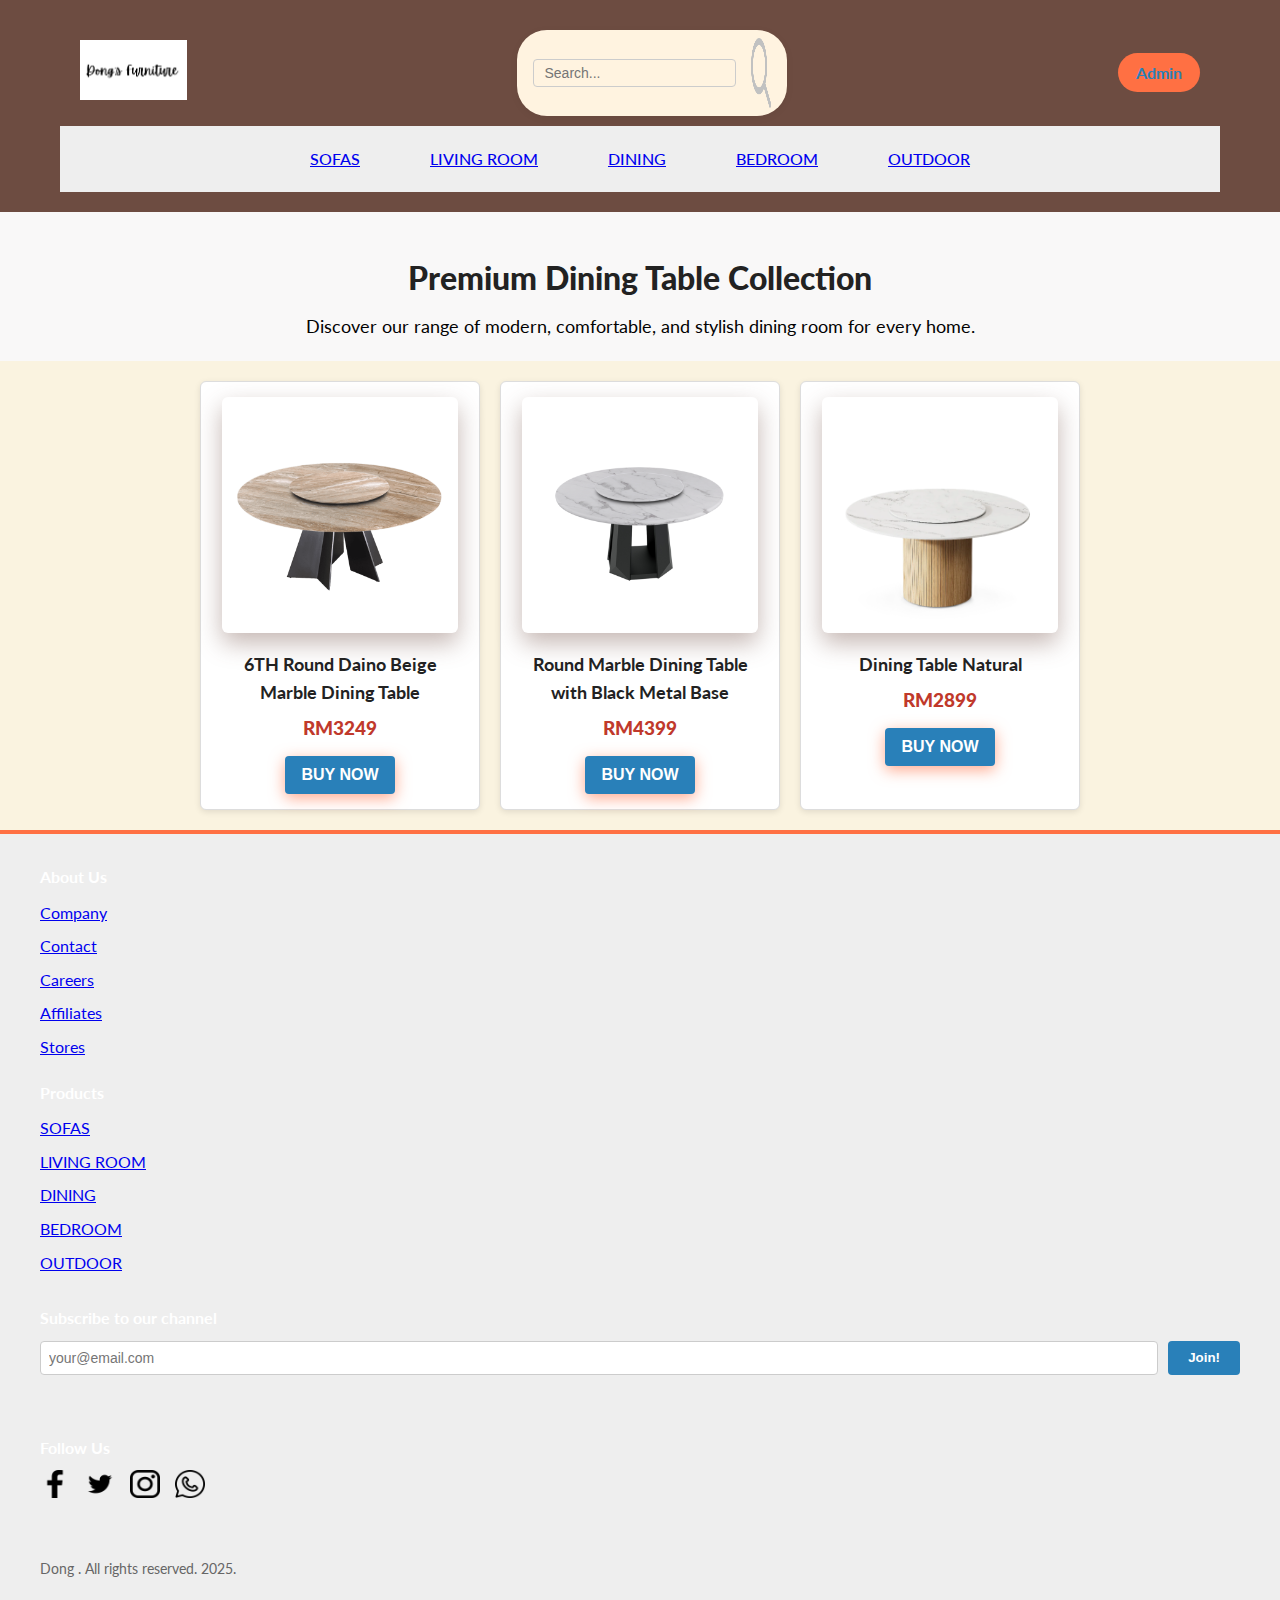
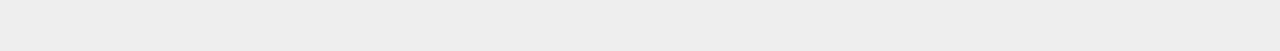
<file: FURNITURESHOP/dining.html>
<!DOCTYPE html>
<html lang="en">
<head>
  <meta charset="UTF-8" />
  <meta name="viewport" content="width=device-width, initial-scale=1" />
  <title>LIVING | FURNITURE SHOP</title>
  <link href="https://fonts.googleapis.com/css2?family=Lato:wght@300;400;700;900&display=swap" rel="stylesheet" />
  <link rel="stylesheet" href="style.css" />
  <style>
    /* Modal styles */
    .modal {
      display: none;
      position: fixed;
      z-index: 1000;
      top: 0; left: 0;
      width: 100%; height: 100%;
      background: rgba(0,0,0,0.5);
      justify-content: center;
      align-items: center;
      padding: 20px;
      overflow-y: auto;
      font-family: 'Lato', sans-serif;
    }
    .modal.active {
      display: flex;
    }
    .modal-content {
      background: white;
      padding: 20px 25px;
      border-radius: 8px;
      max-width: 400px;
      width: 100%;
      position: relative;
      box-shadow: 0 4px 10px rgba(0,0,0,0.25);
    }
    .modal-close {
      position: absolute;
      top: 10px; right: 15px;
      font-size: 20px;
      font-weight: bold;
      cursor: pointer;
      border: none;
      background: none;
    }
    /* Product Grid */
    .productGrid {
      display: flex;
      flex-wrap: wrap;
      gap: 20px;
      justify-content: center;
      padding: 20px;
    }
    .productCard {
      border: 1px solid #ddd;
      border-radius: 6px;
      width: 280px;
      text-align: center;
      padding: 15px;
      background: #fff;
      box-shadow: 0 2px 6px rgba(0,0,0,0.1);
    }
    .productImg {
      width: 100%;
      height: auto;
      border-radius: 6px;
    }
    .productName {
      font-weight: 700;
      margin: 12px 0 6px;
      font-size: 1.1rem;
      color: #222;
    }
    .productPrice {
      font-weight: 900;
      color: #c0392b;
      margin-bottom: 12px;
      font-size: 1.2rem;
    }
    .productButton {
      background-color: #2980b9;
      color: white;
      border: none;
      padding: 10px 16px;
      border-radius: 4px;
      font-weight: 700;
      cursor: pointer;
      transition: background-color 0.3s ease;
      font-size: 1rem;
    }
    .productButton:hover {
      background-color: #1c5980;
    }
    /* Form inside modal */
    form label {
      display: block;
      margin-top: 10px;
      font-weight: 600;
    }
    form input {
      width: 100%;
      padding: 8px 10px;
      margin-top: 4px;
      border-radius: 4px;
      border: 1px solid #ccc;
      font-size: 1rem;
      box-sizing: border-box;
    }
    .cardIcons {
      margin: 10px 0;
      display: flex;
      gap: 10px;
    }
    .cardIcon {
      width: 40px;
      height: auto;
    }
    .cardInfo {
      display: flex;
      gap: 10px;
      margin-bottom: 15px;
    }
    .cardInfo input {
      flex: 1;
    }
    .payButton {
      width: 100%;
      background-color: #27ae60;
      color: white;
      border: none;
      padding: 12px 0;
      font-weight: 700;
      font-size: 1.1rem;
      border-radius: 6px;
      cursor: pointer;
      margin-top: 10px;
    }
    .payButton:hover {
      background-color: #1e8449;
    }
    /* Banner */
    .categoryBanner {
      text-align: center;
      padding: 40px 20px 20px;
      font-family: 'Lato', sans-serif;
      background: #f9f8f8;
    }
    .bannerTitle {
      font-weight: 900;
      font-size: 2rem;
      margin-bottom: 10px;
      color: #222;
    }
    .bannerDesc {
      font-weight: 400;
      font-size: 1.1rem;
      color: #020202;
    }
  </style>
</head>
<body>
  <!-- Navigation -->
  <nav id="nav">
    <div class="navTop" style="display:flex; justify-content: space-between; align-items: center; padding: 10px 20px;">
      <div class="navItem">
        <img src="img/屏幕截图 2025-08-10 161830.png" alt="logo" class="logo" style="height: 60px;" />
      </div>
      <div class="navItem">
        <div class="search" style="display:flex; align-items:center; gap:5px;">
          <input type="text" placeholder="Search..." class="searchInput" style="padding:5px 10px; border-radius: 4px; border: 1px solid #ccc;" />
          <img src="./img/Contact/search.png" width="20" height="20" alt="search icon" />
        </div>
      </div>
      <div class="navItem">
        <span class="limitedOffer" onclick="location.href='admin.php';" style="cursor: pointer; font-weight: 700; color:#2980b9;">Admin</span>
      </div>
    </div>
    <div class="navBottom" style="display:flex; justify-content:center; gap: 30px; padding: 10px 0; background: #eee;">
      <h3 class="menuItem"><a href="sofas.html">SOFAS</a></h3>
      <h3 class="menuItem"><a href="living-room.html">LIVING ROOM</a></h3>
      <h3 class="menuItem"><a href="dining.html">DINING</a></h3>
      <h3 class="menuItem"><a href="bedroom.html">BEDROOM</a></h3>
      <h3 class="menuItem"><a href="outdoor.html">OUTDOOR</a></h3>
    </div>
  </nav>

  <!-- Category Banner -->
  <section class="categoryBanner">
    <h1 class="bannerTitle">Premium Dining Table Collection</h1>
    <p class="bannerDesc">Discover our range of modern, comfortable, and stylish dining room for every home.</p>
  </section>

  <!-- Products Grid -->
  <section class="productGrid">
    <div class="productCard" data-name="6TH Round Daino Beige Marble Dining Table" data-price="RM3249">
      <img src="img/Product/6ft Round Daino Beige Marble Dining Table.png" alt="Table" class="productImg" />
      <h2 class="productName">6TH Round Daino Beige Marble Dining Table </h2>
      <p class="productPrice">RM3249</p>
      <button class="productButton">BUY NOW</button>
    </div>

    <div class="productCard" data-name="Round Marble Dining Table with Black Metal Base" data-price="RM4399">
      <img src="img/Product/Round Marble Dining Table with Black Metal Base (8-seater).png" alt="Table" class="productImg" />
      <h2 class="productName">Round Marble Dining Table with Black Metal Base </h2>
      <p class="productPrice">RM4399</p>
      <button class="productButton">BUY NOW</button>
    </div>

    <div class="productCard" data-name="Dining Table Natural" data-price="RM2899">
      <img src="img/Product/WANDA Dining Table Natural.png" alt="Table" class="productImg" />
      <h2 class="productName">Dining Table Natural</h2>
      <p class="productPrice">RM2899</p>
      <button class="productButton">BUY NOW</button>
    </div>
  </section>

  <!-- Payment Modal -->
  <div class="modal" id="paymentModal" role="dialog" aria-modal="true" aria-labelledby="modalTitle" aria-describedby="modalDesc">
    <div class="modal-content">
      <button class="modal-close" aria-label="Close payment form">&times;</button>
      <h1 id="modalTitle" style="margin-bottom: 10px;">Purchase: <span id="modalProductName"></span></h1>
      <p id="modalDesc" style="margin-bottom: 20px; font-weight: 600;">Price: <span id="modalProductPrice"></span></p>
      <form action="data.php" method="POST" id="paymentForm">
        <!-- Hidden input to store product name and price -->
        <input type="hidden" name="product_name" id="inputProductName" />
        <input type="hidden" name="product_price" id="inputProductPrice" />

        <label for="name">Name and Surname</label>
        <input type="text" name="name" id="name" placeholder="Tan Zheng Jie" class="payInput" required />

        <label for="phone_number">Phone Number</label>
        <input type="tel" name="phone_number" id="phone_number" placeholder="+6019-381 8932" maxlength="13" class="payInput" required />

        <label for="address">Address</label>
        <input type="text" name="address" id="address" placeholder="Elton St 21 22-145" class="payInput" required />

        <h2 style="margin-top: 20px;">Card Information</h2>
        <div class="cardIcons">
          <img src="./img/Contact/visa.png" width="40" alt="Visa card icon" class="cardIcon" />
          <img src="./img/Contact/master.png" width="40" alt="MasterCard icon" class="cardIcon" />
        </div>

        <label for="card_number">Card Number</label>
        <input type="text" name="card_number" id="card_number" class="payInput" placeholder="Card Number" maxlength="16" required />

        <div class="cardInfo">
          <input type="text" name="expiry_month" id="expiry_month" placeholder="MM" class="payInput" maxlength="2" required />
          <input type="text" name="expiry_year" id="expiry_year" placeholder="YYYY" class="payInput" maxlength="4" required />
          <input type="text" name="cvv" id="cvv" placeholder="CVV" class="payInput" maxlength="4" required />
        </div>

        <button type="submit" class="payButton">Checkout!</button>
      </form>
    </div>
  </div>

  <!-- Footer -->
  <footer style="display:flex; justify-content: space-between; background:#eee; padding: 30px 40px; font-family: 'Lato', sans-serif; flex-wrap: wrap;">
    <div class="footerLeft" style="flex:1; min-width: 200px; margin-bottom: 20px;">
      <div class="footerMenu">
        <h1 class="fMenuTitle" style="font-weight: 700; margin-bottom: 10px;">About Us</h1>
        <ul class="fList" style="list-style: none; padding: 0;">
        <li class="fListItem"><a href="company.html">Company</a></li>
        <li class="fListItem"><a href="contact.html">Contact</a></li>
        <li class="fListItem"><a href="careers.html">Careers</a></li>
        <li class="fListItem"><a href="affiliates.html">Affiliates</a></li>
        <li class="fListItem"><a href="stores.html">Stores</a></li>
        </ul>
      <div class="footerMenu" style="margin-top: 20px;">
        <h1 class="fMenuTitle" style="font-weight: 700; margin-bottom: 10px;">Products</h1>
        <ul class="fList" style="list-style: none; padding: 0;">
          <li class="fListItem"><a href="sofas.html">SOFAS</a></li>
          <li class="fListItem"><a href="living-room.html">LIVING ROOM</a></li>
          <li class="fListItem"><a href="dining.html">DINING</a></li>
          <li class="fListItem"><a href="bedroom.html">BEDROOM</a></li>
          <li class="fListItem"><a href="outdoor.html">OUTDOOR</a></li>
        </ul>
      </div>
    </div>

    <div class="footerRight" style="flex:1; min-width: 200px; margin-bottom: 20px;">
      <div class="footerRightMenu" style="margin-bottom: 30px;">
        <h1 class="fMenuTitle" style="font-weight: 700; margin-bottom: 10px;">Subscribe to our channel</h1>
        <div class="fMail" style="display:flex; gap: 10px;">
          <input type="email" placeholder="your@email.com" class="fInput" style="flex:1; padding: 8px; border-radius: 4px; border: 1px solid #ccc;" />
          <button class="fButton" style="padding: 8px 20px; background:#2980b9; color:white; border:none; border-radius: 4px; cursor:pointer;">Join!</button>
        </div>
      </div>

      <div class="footerRightMenu" style="margin-bottom: 20px;">
        <h1 class="fMenuTitle" style="font-weight: 700; margin-bottom: 10px;">Follow Us</h1>
        <div class="fIcons" style="display:flex; gap: 15px;">
          <a href="https://www.facebook.com" target="_blank"><img src="img/Contact/facebook.png" alt="Facebook" class="fIcon" style="width: 30px;" /></a>
          <a href="https://twitter.com" target="_blank"><img src="img/Contact/twitter.png" alt="Twitter" class="fIcon" style="width: 30px;" /></a>
          <a href="https://www.instagram.com" target="_blank"><img src="img/Contact/instagram.png" alt="Instagram" class="fIcon" style="width: 30px;" /></a>
          <a href="https://wa.me/60125651533" target="_blank"><img src="img/Contact/whatsapp.png" alt="WhatsApp" class="fIcon" style="width: 30px;" /></a>
        </div>
      </div>

      <div class="footerRightMenu">
        <span class="copyright" style="font-size: 0.9rem; color:#666;">Dong . All rights reserved. 2025.</span>
      </div>
    </div>
  </footer>

  <script>
    // Modal elements
    const modal = document.getElementById('paymentModal');
    const modalCloseBtn = modal.querySelector('.modal-close');
    const modalProductName = document.getElementById('modalProductName');
    const modalProductPrice = document.getElementById('modalProductPrice');
    const inputProductName = document.getElementById('inputProductName');
    const inputProductPrice = document.getElementById('inputProductPrice');

    // Show modal function
    function showModal(name, price) {
      modalProductName.textContent = name;
      modalProductPrice.textContent = price;
      inputProductName.value = name;
      inputProductPrice.value = price;
      modal.classList.add('active');
    }

    // Hide modal function
    function hideModal() {
      modal.classList.remove('active');
      document.getElementById('paymentForm').reset();
    }

    // Attach event to all buy buttons
    document.querySelectorAll('.productButton').forEach(button => {
      button.addEventListener('click', () => {
        const card = button.closest('.productCard');
        const name = card.getAttribute('data-name');
        const price = card.getAttribute('data-price');
        showModal(name, price);
      });
    });

    // Close modal on clicking close button
    modalCloseBtn.addEventListener('click', hideModal);

    // Close modal if clicking outside the modal content
    window.addEventListener('click', (e) => {
      if (e.target === modal) {
        hideModal();
      }
    });

    // Optional: close modal on Escape key press
    window.addEventListener('keydown', (e) => {
      if (e.key === "Escape" && modal.classList.contains('active')) {
        hideModal();
      }
    });
  </script>
</body>
</html>
</file>
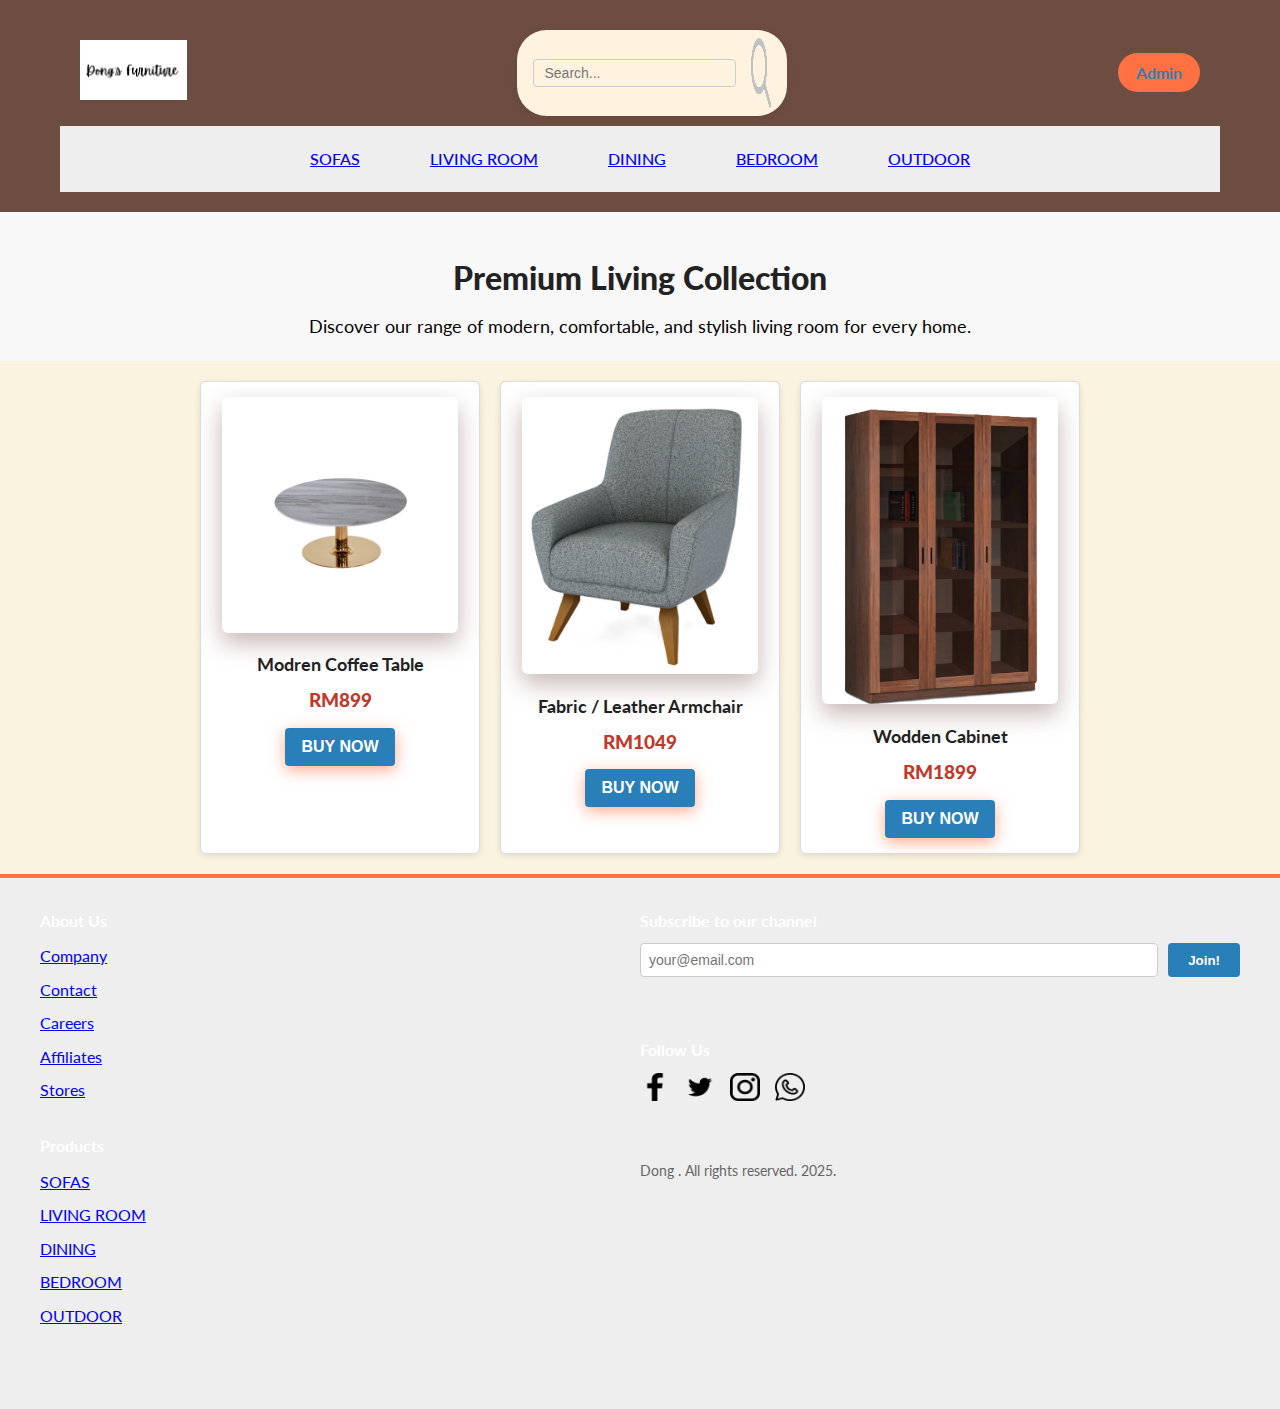
<file: FURNITURESHOP/living-room.html>
<!DOCTYPE html>
<html lang="en">
<head>
  <meta charset="UTF-8" />
  <meta name="viewport" content="width=device-width, initial-scale=1" />
  <title>LIVING | FURNITURE SHOP</title>
  <link href="https://fonts.googleapis.com/css2?family=Lato:wght@300;400;700;900&display=swap" rel="stylesheet" />
  <link rel="stylesheet" href="style.css" />
  <style>
    /* Modal styles */
    .modal {
      display: none;
      position: fixed;
      z-index: 1000;
      top: 0; left: 0;
      width: 100%; height: 100%;
      background: rgba(0,0,0,0.5);
      justify-content: center;
      align-items: center;
      padding: 20px;
      overflow-y: auto;
      font-family: 'Lato', sans-serif;
    }
    .modal.active {
      display: flex;
    }
    .modal-content {
      background: white;
      padding: 20px 25px;
      border-radius: 8px;
      max-width: 400px;
      width: 100%;
      position: relative;
      box-shadow: 0 4px 10px rgba(0,0,0,0.25);
    }
    .modal-close {
      position: absolute;
      top: 10px; right: 15px;
      font-size: 20px;
      font-weight: bold;
      cursor: pointer;
      border: none;
      background: none;
    }
    /* Product Grid */
    .productGrid {
      display: flex;
      flex-wrap: wrap;
      gap: 20px;
      justify-content: center;
      padding: 20px;
    }
    .productCard {
      border: 1px solid #ddd;
      border-radius: 6px;
      width: 280px;
      text-align: center;
      padding: 15px;
      background: #fff;
      box-shadow: 0 2px 6px rgba(0,0,0,0.1);
    }
    .productImg {
      width: 100%;
      height: auto;
      border-radius: 6px;
    }
    .productName {
      font-weight: 700;
      margin: 12px 0 6px;
      font-size: 1.1rem;
      color: #222;
    }
    .productPrice {
      font-weight: 900;
      color: #c0392b;
      margin-bottom: 12px;
      font-size: 1.2rem;
    }
    .productButton {
      background-color: #2980b9;
      color: white;
      border: none;
      padding: 10px 16px;
      border-radius: 4px;
      font-weight: 700;
      cursor: pointer;
      transition: background-color 0.3s ease;
      font-size: 1rem;
    }
    .productButton:hover {
      background-color: #1c5980;
    }
    /* Form inside modal */
    form label {
      display: block;
      margin-top: 10px;
      font-weight: 600;
    }
    form input {
      width: 100%;
      padding: 8px 10px;
      margin-top: 4px;
      border-radius: 4px;
      border: 1px solid #ccc;
      font-size: 1rem;
      box-sizing: border-box;
    }
    .cardIcons {
      margin: 10px 0;
      display: flex;
      gap: 10px;
    }
    .cardIcon {
      width: 40px;
      height: auto;
    }
    .cardInfo {
      display: flex;
      gap: 10px;
      margin-bottom: 15px;
    }
    .cardInfo input {
      flex: 1;
    }
    .payButton {
      width: 100%;
      background-color: #27ae60;
      color: white;
      border: none;
      padding: 12px 0;
      font-weight: 700;
      font-size: 1.1rem;
      border-radius: 6px;
      cursor: pointer;
      margin-top: 10px;
    }
    .payButton:hover {
      background-color: #1e8449;
    }
    /* Banner */
    .categoryBanner {
      text-align: center;
      padding: 40px 20px 20px;
      font-family: 'Lato', sans-serif;
      background: #f9f8f8;
    }
    .bannerTitle {
      font-weight: 900;
      font-size: 2rem;
      margin-bottom: 10px;
      color: #222;
    }
    .bannerDesc {
      font-weight: 400;
      font-size: 1.1rem;
      color: #020202;
    }
  </style>
</head>
<body>
  <!-- Navigation -->
  <nav id="nav">
    <div class="navTop" style="display:flex; justify-content: space-between; align-items: center; padding: 10px 20px;">
      <div class="navItem">
        <img src="img/屏幕截图 2025-08-10 161830.png" alt="logo" class="logo" style="height: 60px;" />
      </div>
      <div class="navItem">
        <div class="search" style="display:flex; align-items:center; gap:5px;">
          <input type="text" placeholder="Search..." class="searchInput" style="padding:5px 10px; border-radius: 4px; border: 1px solid #ccc;" />
          <img src="./img/Contact/search.png" width="20" height="20" alt="search icon" />
        </div>
      </div>
      <div class="navItem">
        <span class="limitedOffer" onclick="location.href='admin.php';" style="cursor: pointer; font-weight: 700; color:#2980b9;">Admin</span>
      </div>
    </div>
    <div class="navBottom" style="display:flex; justify-content:center; gap: 30px; padding: 10px 0; background: #eee;">
      <h3 class="menuItem"><a href="sofas.html">SOFAS</a></h3>
      <h3 class="menuItem"><a href="living-room.html">LIVING ROOM</a></h3>
      <h3 class="menuItem"><a href="dining.html">DINING</a></h3>
      <h3 class="menuItem"><a href="bedroom.html">BEDROOM</a></h3>
      <h3 class="menuItem"><a href="outdoor.html">OUTDOOR</a></h3>
    </div>
  </nav>

  <!-- Category Banner -->
  <section class="categoryBanner">
    <h1 class="bannerTitle">Premium Living Collection</h1>
    <p class="bannerDesc">Discover our range of modern, comfortable, and stylish living room  for every home.</p>
  </section>

  <!-- Products Grid -->
  <section class="productGrid">
    <div class="productCard" data-name="Modren Coffee Table" data-price="RM899">
      <img src="img/Product/modern.png" alt="Modular Sofa" class="productImg" />
      <h2 class="productName">Modren Coffee Table</h2>
      <p class="productPrice">RM899</p>
      <button class="productButton">BUY NOW</button>
    </div>

    <div class="productCard" data-name="Fabric / Leather Armchair" data-price="RM1049">
      <img src="img/Product/屏幕截图 2025-08-10 163525.png" alt="Leather Sofa" class="productImg" />
      <h2 class="productName">Fabric / Leather Armchair</h2>
      <p class="productPrice">RM1049</p>
      <button class="productButton">BUY NOW</button>
    </div>

    <div class="productCard" data-name="" data-price="RM899">
      <img src="img/Product/屏幕截图 2025-08-10 164143.png" alt="Wodden Cabinet" class="productImg" />
      <h2 class="productName">Wodden Cabinet</h2>
      <p class="productPrice">RM1899</p>
      <button class="productButton">BUY NOW</button>
    </div>
  </section>

  <!-- Payment Modal -->
  <div class="modal" id="paymentModal" role="dialog" aria-modal="true" aria-labelledby="modalTitle" aria-describedby="modalDesc">
    <div class="modal-content">
      <button class="modal-close" aria-label="Close payment form">&times;</button>
      <h1 id="modalTitle" style="margin-bottom: 10px;">Purchase: <span id="modalProductName"></span></h1>
      <p id="modalDesc" style="margin-bottom: 20px; font-weight: 600;">Price: <span id="modalProductPrice"></span></p>
      <form action="data.php" method="POST" id="paymentForm">
        <!-- Hidden input to store product name and price -->
        <input type="hidden" name="product_name" id="inputProductName" />
        <input type="hidden" name="product_price" id="inputProductPrice" />

        <label for="name">Name and Surname</label>
        <input type="text" name="name" id="name" placeholder="Tan Zheng Jie" class="payInput" required />

        <label for="phone_number">Phone Number</label>
        <input type="tel" name="phone_number" id="phone_number" placeholder="+6019-381 8932" maxlength="13" class="payInput" required />

        <label for="address">Address</label>
        <input type="text" name="address" id="address" placeholder="Elton St 21 22-145" class="payInput" required />

        <h2 style="margin-top: 20px;">Card Information</h2>
        <div class="cardIcons">
          <img src="./img/Contact/visa.png" width="40" alt="Visa card icon" class="cardIcon" />
          <img src="./img/Contact/master.png" width="40" alt="MasterCard icon" class="cardIcon" />
        </div>

        <label for="card_number">Card Number</label>
        <input type="text" name="card_number" id="card_number" class="payInput" placeholder="Card Number" maxlength="16" required />

        <div class="cardInfo">
          <input type="text" name="expiry_month" id="expiry_month" placeholder="MM" class="payInput" maxlength="2" required />
          <input type="text" name="expiry_year" id="expiry_year" placeholder="YYYY" class="payInput" maxlength="4" required />
          <input type="text" name="cvv" id="cvv" placeholder="CVV" class="payInput" maxlength="4" required />
        </div>

        <button type="submit" class="payButton">Checkout!</button>
      </form>
    </div>
  </div>

  <!-- Footer -->
  <footer style="display:flex; justify-content: space-between; background:#eee; padding: 30px 40px; font-family: 'Lato', sans-serif; flex-wrap: wrap;">
    <div class="footerLeft" style="flex:1; min-width: 200px; margin-bottom: 20px;">
      <div class="footerMenu">
        <h1 class="fMenuTitle" style="font-weight: 700; margin-bottom: 10px;">About Us</h1>
        <ul class="fList" style="list-style: none; padding: 0;">
        <li class="fListItem"><a href="company.html">Company</a></li>
        <li class="fListItem"><a href="contact.html">Contact</a></li>
        <li class="fListItem"><a href="careers.html">Careers</a></li>
        <li class="fListItem"><a href="affiliates.html">Affiliates</a></li>
        <li class="fListItem"><a href="stores.html">Stores</a></li>
        </ul>
      </div>
      <div class="footerMenu" style="margin-top: 20px;">
        <h1 class="fMenuTitle" style="font-weight: 700; margin-bottom: 10px;">Products</h1>
        <ul class="fList" style="list-style: none; padding: 0;">
          <li class="fListItem"><a href="sofas.html">SOFAS</a></li>
          <li class="fListItem"><a href="living-room.html">LIVING ROOM</a></li>
          <li class="fListItem"><a href="dining.html">DINING</a></li>
          <li class="fListItem"><a href="bedroom.html">BEDROOM</a></li>
          <li class="fListItem"><a href="outdoor.html">OUTDOOR</a></li>
        </ul>
      </div>
    </div>

    <div class="footerRight" style="flex:1; min-width: 200px; margin-bottom: 20px;">
      <div class="footerRightMenu" style="margin-bottom: 30px;">
        <h1 class="fMenuTitle" style="font-weight: 700; margin-bottom: 10px;">Subscribe to our channel</h1>
        <div class="fMail" style="display:flex; gap: 10px;">
          <input type="email" placeholder="your@email.com" class="fInput" style="flex:1; padding: 8px; border-radius: 4px; border: 1px solid #ccc;" />
          <button class="fButton" style="padding: 8px 20px; background:#2980b9; color:white; border:none; border-radius: 4px; cursor:pointer;">Join!</button>
        </div>
      </div>

      <div class="footerRightMenu" style="margin-bottom: 20px;">
        <h1 class="fMenuTitle" style="font-weight: 700; margin-bottom: 10px;">Follow Us</h1>
        <div class="fIcons" style="display:flex; gap: 15px;">
          <a href="https://www.facebook.com" target="_blank"><img src="img/Contact/facebook.png" alt="Facebook" class="fIcon" style="width: 30px;" /></a>
          <a href="https://twitter.com" target="_blank"><img src="img/Contact/twitter.png" alt="Twitter" class="fIcon" style="width: 30px;" /></a>
          <a href="https://www.instagram.com" target="_blank"><img src="img/Contact/instagram.png" alt="Instagram" class="fIcon" style="width: 30px;" /></a>
          <a href="https://wa.me/60125651533" target="_blank"><img src="img/Contact/whatsapp.png" alt="WhatsApp" class="fIcon" style="width: 30px;" /></a>
        </div>
      </div>

      <div class="footerRightMenu">
        <span class="copyright" style="font-size: 0.9rem; color:#666;">Dong . All rights reserved. 2025.</span>
      </div>
    </div>
  </footer>

  <script>
    // Modal elements
    const modal = document.getElementById('paymentModal');
    const modalCloseBtn = modal.querySelector('.modal-close');
    const modalProductName = document.getElementById('modalProductName');
    const modalProductPrice = document.getElementById('modalProductPrice');
    const inputProductName = document.getElementById('inputProductName');
    const inputProductPrice = document.getElementById('inputProductPrice');

    // Show modal function
    function showModal(name, price) {
      modalProductName.textContent = name;
      modalProductPrice.textContent = price;
      inputProductName.value = name;
      inputProductPrice.value = price;
      modal.classList.add('active');
    }

    // Hide modal function
    function hideModal() {
      modal.classList.remove('active');
      document.getElementById('paymentForm').reset();
    }

    // Attach event to all buy buttons
    document.querySelectorAll('.productButton').forEach(button => {
      button.addEventListener('click', () => {
        const card = button.closest('.productCard');
        const name = card.getAttribute('data-name');
        const price = card.getAttribute('data-price');
        showModal(name, price);
      });
    });

    // Close modal on clicking close button
    modalCloseBtn.addEventListener('click', hideModal);

    // Close modal if clicking outside the modal content
    window.addEventListener('click', (e) => {
      if (e.target === modal) {
        hideModal();
      }
    });

    // Optional: close modal on Escape key press
    window.addEventListener('keydown', (e) => {
      if (e.key === "Escape" && modal.classList.contains('active')) {
        hideModal();
      }
    });
  </script>
</body>
</html>
</file>
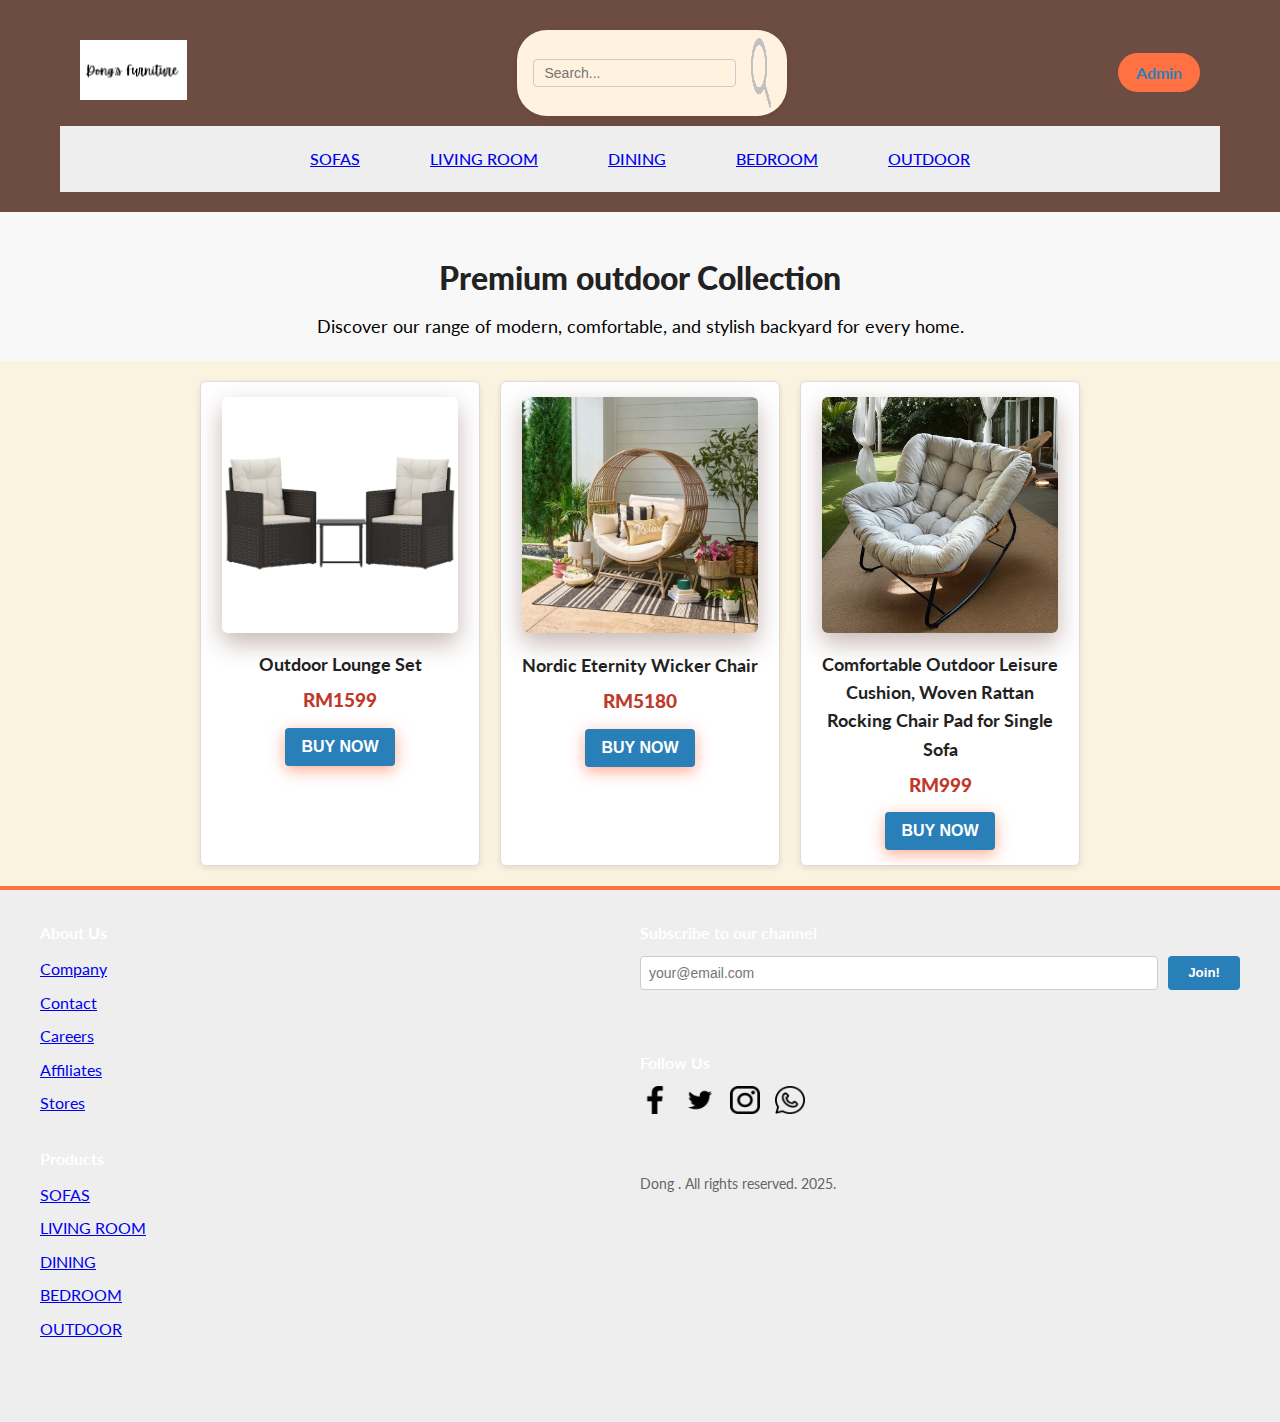
<file: FURNITURESHOP/outdoor.html>
<!DOCTYPE html>
<html lang="en">
<head>
  <meta charset="UTF-8" />
  <meta name="viewport" content="width=device-width, initial-scale=1" />
  <title>Sofas | FURNITURE SHOP</title>
  <link href="https://fonts.googleapis.com/css2?family=Lato:wght@300;400;700;900&display=swap" rel="stylesheet" />
  <link rel="stylesheet" href="style.css" />
  <style>
    /* Modal styles */
    .modal {
      display: none;
      position: fixed;
      z-index: 1000;
      top: 0; left: 0;
      width: 100%; height: 100%;
      background: rgba(0,0,0,0.5);
      justify-content: center;
      align-items: center;
      padding: 20px;
      overflow-y: auto;
      font-family: 'Lato', sans-serif;
    }
    .modal.active {
      display: flex;
    }
    .modal-content {
      background: white;
      padding: 20px 25px;
      border-radius: 8px;
      max-width: 400px;
      width: 100%;
      position: relative;
      box-shadow: 0 4px 10px rgba(0,0,0,0.25);
    }
    .modal-close {
      position: absolute;
      top: 10px; right: 15px;
      font-size: 20px;
      font-weight: bold;
      cursor: pointer;
      border: none;
      background: none;
    }
    /* Product Grid */
    .productGrid {
      display: flex;
      flex-wrap: wrap;
      gap: 20px;
      justify-content: center;
      padding: 20px;
    }
    .productCard {
      border: 1px solid #ddd;
      border-radius: 6px;
      width: 280px;
      text-align: center;
      padding: 15px;
      background: #fff;
      box-shadow: 0 2px 6px rgba(0,0,0,0.1);
    }
    .productImg {
      width: 100%;
      height: auto;
      border-radius: 6px;
    }
    .productName {
      font-weight: 700;
      margin: 12px 0 6px;
      font-size: 1.1rem;
      color: #222;
    }
    .productPrice {
      font-weight: 900;
      color: #c0392b;
      margin-bottom: 12px;
      font-size: 1.2rem;
    }
    .productButton {
      background-color: #2980b9;
      color: white;
      border: none;
      padding: 10px 16px;
      border-radius: 4px;
      font-weight: 700;
      cursor: pointer;
      transition: background-color 0.3s ease;
      font-size: 1rem;
    }
    .productButton:hover {
      background-color: #1c5980;
    }
    /* Form inside modal */
    form label {
      display: block;
      margin-top: 10px;
      font-weight: 600;
    }
    form input {
      width: 100%;
      padding: 8px 10px;
      margin-top: 4px;
      border-radius: 4px;
      border: 1px solid #ccc;
      font-size: 1rem;
      box-sizing: border-box;
    }
    .cardIcons {
      margin: 10px 0;
      display: flex;
      gap: 10px;
    }
    .cardIcon {
      width: 40px;
      height: auto;
    }
    .cardInfo {
      display: flex;
      gap: 10px;
      margin-bottom: 15px;
    }
    .cardInfo input {
      flex: 1;
    }
    .payButton {
      width: 100%;
      background-color: #27ae60;
      color: white;
      border: none;
      padding: 12px 0;
      font-weight: 700;
      font-size: 1.1rem;
      border-radius: 6px;
      cursor: pointer;
      margin-top: 10px;
    }
    .payButton:hover {
      background-color: #1e8449;
    }
    /* Banner */
    .categoryBanner {
      text-align: center;
      padding: 40px 20px 20px;
      font-family: 'Lato', sans-serif;
      background: #f9f8f8;
    }
    .bannerTitle {
      font-weight: 900;
      font-size: 2rem;
      margin-bottom: 10px;
      color: #222;
    }
    .bannerDesc {
      font-weight: 400;
      font-size: 1.1rem;
      color: #020202;
    }
  </style>
</head>
<body>
  <!-- Navigation -->
  <nav id="nav">
    <div class="navTop" style="display:flex; justify-content: space-between; align-items: center; padding: 10px 20px;">
      <div class="navItem">
        <img src="img/屏幕截图 2025-08-10 161830.png" alt="logo" class="logo" style="height: 60px;" />
      </div>
      <div class="navItem">
        <div class="search" style="display:flex; align-items:center; gap:5px;">
          <input type="text" placeholder="Search..." class="searchInput" style="padding:5px 10px; border-radius: 4px; border: 1px solid #ccc;" />
          <img src="./img/Contact/search.png" width="20" height="20" alt="search icon" />
        </div>
      </div>
      <div class="navItem">
        <span class="limitedOffer" onclick="location.href='admin.php';" style="cursor: pointer; font-weight: 700; color:#2980b9;">Admin</span>
      </div>
    </div>
    <div class="navBottom" style="display:flex; justify-content:center; gap: 30px; padding: 10px 0; background: #eee;">
      <h3 class="menuItem"><a href="sofas.html">SOFAS</a></h3>
      <h3 class="menuItem"><a href="living-room.html">LIVING ROOM</a></h3>
      <h3 class="menuItem"><a href="dining.html">DINING</a></h3>
      <h3 class="menuItem"><a href="bedroom.html">BEDROOM</a></h3>
      <h3 class="menuItem"><a href="outdoor.html">OUTDOOR</a></h3>
    </div>
  </nav>

  <!-- Category Banner -->
  <section class="categoryBanner">
    <h1 class="bannerTitle">Premium outdoor Collection</h1>
    <p class="bannerDesc">Discover our range of modern, comfortable, and stylish backyard for every home.</p>
  </section>

  <!-- Products Grid -->
  <section class="productGrid">
    <div class="productCard" data-name="Outdoor Lounge Set" data-price="RM1599">
      <img src="img/Product/s-l1200.jpg" alt="Lounge Set" class="productImg" />
      <h2 class="productName">Outdoor Lounge Set</h2>
      <p class="productPrice">RM1599</p>
      <button class="productButton">BUY NOW</button>
    </div>

    <div class="productCard" data-name="Nordic Eternity Wicker Chair" data-price="RM5180">
      <img src="img/Product/outdoor.png" alt="Nordic Eternity Wicker Chair" class="productImg" />
      <h2 class="productName">Nordic Eternity Wicker Chair</h2>
      <p class="productPrice">RM5180</p>
      <button class="productButton">BUY NOW</button>
    </div>

    <div class="productCard" data-name="Comfortable Outdoor Leisure Cushion, Woven Rattan Rocking Chair Pad for Single Sofa" data-price="RM999">
      <img src="img/Product/9866c9f8954644bc9c6537b3d145f850-goods.webp" alt="Outdoor Sofa" class="productImg" />
      <h2 class="productName">Comfortable Outdoor Leisure Cushion, Woven Rattan Rocking Chair Pad for Single Sofa</h2>
      <p class="productPrice">RM999</p>
      <button class="productButton">BUY NOW</button>
    </div>
  </section>

  <!-- Payment Modal -->
  <div class="modal" id="paymentModal" role="dialog" aria-modal="true" aria-labelledby="modalTitle" aria-describedby="modalDesc">
    <div class="modal-content">
      <button class="modal-close" aria-label="Close payment form">&times;</button>
      <h1 id="modalTitle" style="margin-bottom: 10px;">Purchase: <span id="modalProductName"></span></h1>
      <p id="modalDesc" style="margin-bottom: 20px; font-weight: 600;">Price: <span id="modalProductPrice"></span></p>
      <form action="data.php" method="POST" id="paymentForm">
        <!-- Hidden input to store product name and price -->
        <input type="hidden" name="product_name" id="inputProductName" />
        <input type="hidden" name="product_price" id="inputProductPrice" />

        <label for="name">Name and Surname</label>
        <input type="text" name="name" id="name" placeholder="Tan Zheng Jie" class="payInput" required />

        <label for="phone_number">Phone Number</label>
        <input type="tel" name="phone_number" id="phone_number" placeholder="+6019-381 8932" maxlength="13" class="payInput" required />

        <label for="address">Address</label>
        <input type="text" name="address" id="address" placeholder="Elton St 21 22-145" class="payInput" required />

        <h2 style="margin-top: 20px;">Card Information</h2>
        <div class="cardIcons">
          <img src="./img/Contact/visa.png" width="40" alt="Visa card icon" class="cardIcon" />
          <img src="./img/Contact/master.png" width="40" alt="MasterCard icon" class="cardIcon" />
        </div>

        <label for="card_number">Card Number</label>
        <input type="text" name="card_number" id="card_number" class="payInput" placeholder="Card Number" maxlength="16" required />

        <div class="cardInfo">
          <input type="text" name="expiry_month" id="expiry_month" placeholder="MM" class="payInput" maxlength="2" required />
          <input type="text" name="expiry_year" id="expiry_year" placeholder="YYYY" class="payInput" maxlength="4" required />
          <input type="text" name="cvv" id="cvv" placeholder="CVV" class="payInput" maxlength="4" required />
        </div>

        <button type="submit" class="payButton">Checkout!</button>
      </form>
    </div>
  </div>

  <!-- Footer -->
  <footer style="display:flex; justify-content: space-between; background:#eee; padding: 30px 40px; font-family: 'Lato', sans-serif; flex-wrap: wrap;">
    <div class="footerLeft" style="flex:1; min-width: 200px; margin-bottom: 20px;">
      <div class="footerMenu">
        <h1 class="fMenuTitle" style="font-weight: 700; margin-bottom: 10px;">About Us</h1>
        <ul class="fList" style="list-style: none; padding: 0;">
        <li class="fListItem"><a href="company.html">Company</a></li>
        <li class="fListItem"><a href="contact.html">Contact</a></li>
        <li class="fListItem"><a href="careers.html">Careers</a></li>
        <li class="fListItem"><a href="affiliates.html">Affiliates</a></li>
        <li class="fListItem"><a href="stores.html">Stores</a></li>
        </ul>
      </div>
      <div class="footerMenu" style="margin-top: 20px;">
        <h1 class="fMenuTitle" style="font-weight: 700; margin-bottom: 10px;">Products</h1>
        <ul class="fList" style="list-style: none; padding: 0;">
          <li class="fListItem"><a href="sofas.html">SOFAS</a></li>
          <li class="fListItem"><a href="living-room.html">LIVING ROOM</a></li>
          <li class="fListItem"><a href="dining.html">DINING</a></li>
          <li class="fListItem"><a href="bedroom.html">BEDROOM</a></li>
          <li class="fListItem"><a href="outdoor.html">OUTDOOR</a></li>
        </ul>
      </div>
    </div>

    <div class="footerRight" style="flex:1; min-width: 200px; margin-bottom: 20px;">
      <div class="footerRightMenu" style="margin-bottom: 30px;">
        <h1 class="fMenuTitle" style="font-weight: 700; margin-bottom: 10px;">Subscribe to our channel</h1>
        <div class="fMail" style="display:flex; gap: 10px;">
          <input type="email" placeholder="your@email.com" class="fInput" style="flex:1; padding: 8px; border-radius: 4px; border: 1px solid #ccc;" />
          <button class="fButton" style="padding: 8px 20px; background:#2980b9; color:white; border:none; border-radius: 4px; cursor:pointer;">Join!</button>
        </div>
      </div>

      <div class="footerRightMenu" style="margin-bottom: 20px;">
        <h1 class="fMenuTitle" style="font-weight: 700; margin-bottom: 10px;">Follow Us</h1>
        <div class="fIcons" style="display:flex; gap: 15px;">
          <a href="https://www.facebook.com" target="_blank"><img src="img/Contact/facebook.png" alt="Facebook" class="fIcon" style="width: 30px;" /></a>
          <a href="https://twitter.com" target="_blank"><img src="img/Contact/twitter.png" alt="Twitter" class="fIcon" style="width: 30px;" /></a>
          <a href="https://www.instagram.com" target="_blank"><img src="img/Contact/instagram.png" alt="Instagram" class="fIcon" style="width: 30px;" /></a>
          <a href="https://wa.me/60125651533" target="_blank"><img src="img/Contact/whatsapp.png" alt="WhatsApp" class="fIcon" style="width: 30px;" /></a>
        </div>
      </div>

      <div class="footerRightMenu">
        <span class="copyright" style="font-size: 0.9rem; color:#666;">Dong . All rights reserved. 2025.</span>
      </div>
    </div>
  </footer>

  <script>
    // Modal elements
    const modal = document.getElementById('paymentModal');
    const modalCloseBtn = modal.querySelector('.modal-close');
    const modalProductName = document.getElementById('modalProductName');
    const modalProductPrice = document.getElementById('modalProductPrice');
    const inputProductName = document.getElementById('inputProductName');
    const inputProductPrice = document.getElementById('inputProductPrice');

    // Show modal function
    function showModal(name, price) {
      modalProductName.textContent = name;
      modalProductPrice.textContent = price;
      inputProductName.value = name;
      inputProductPrice.value = price;
      modal.classList.add('active');
    }

    // Hide modal function
    function hideModal() {
      modal.classList.remove('active');
      document.getElementById('paymentForm').reset();
    }

    // Attach event to all buy buttons
    document.querySelectorAll('.productButton').forEach(button => {
      button.addEventListener('click', () => {
        const card = button.closest('.productCard');
        const name = card.getAttribute('data-name');
        const price = card.getAttribute('data-price');
        showModal(name, price);
      });
    });

    // Close modal on clicking close button
    modalCloseBtn.addEventListener('click', hideModal);

    // Close modal if clicking outside the modal content
    window.addEventListener('click', (e) => {
      if (e.target === modal) {
        hideModal();
      }
    });

    // Optional: close modal on Escape key press
    window.addEventListener('keydown', (e) => {
      if (e.key === "Escape" && modal.classList.contains('active')) {
        hideModal();
      }
    });
  </script>
</body>
</html>
</file>
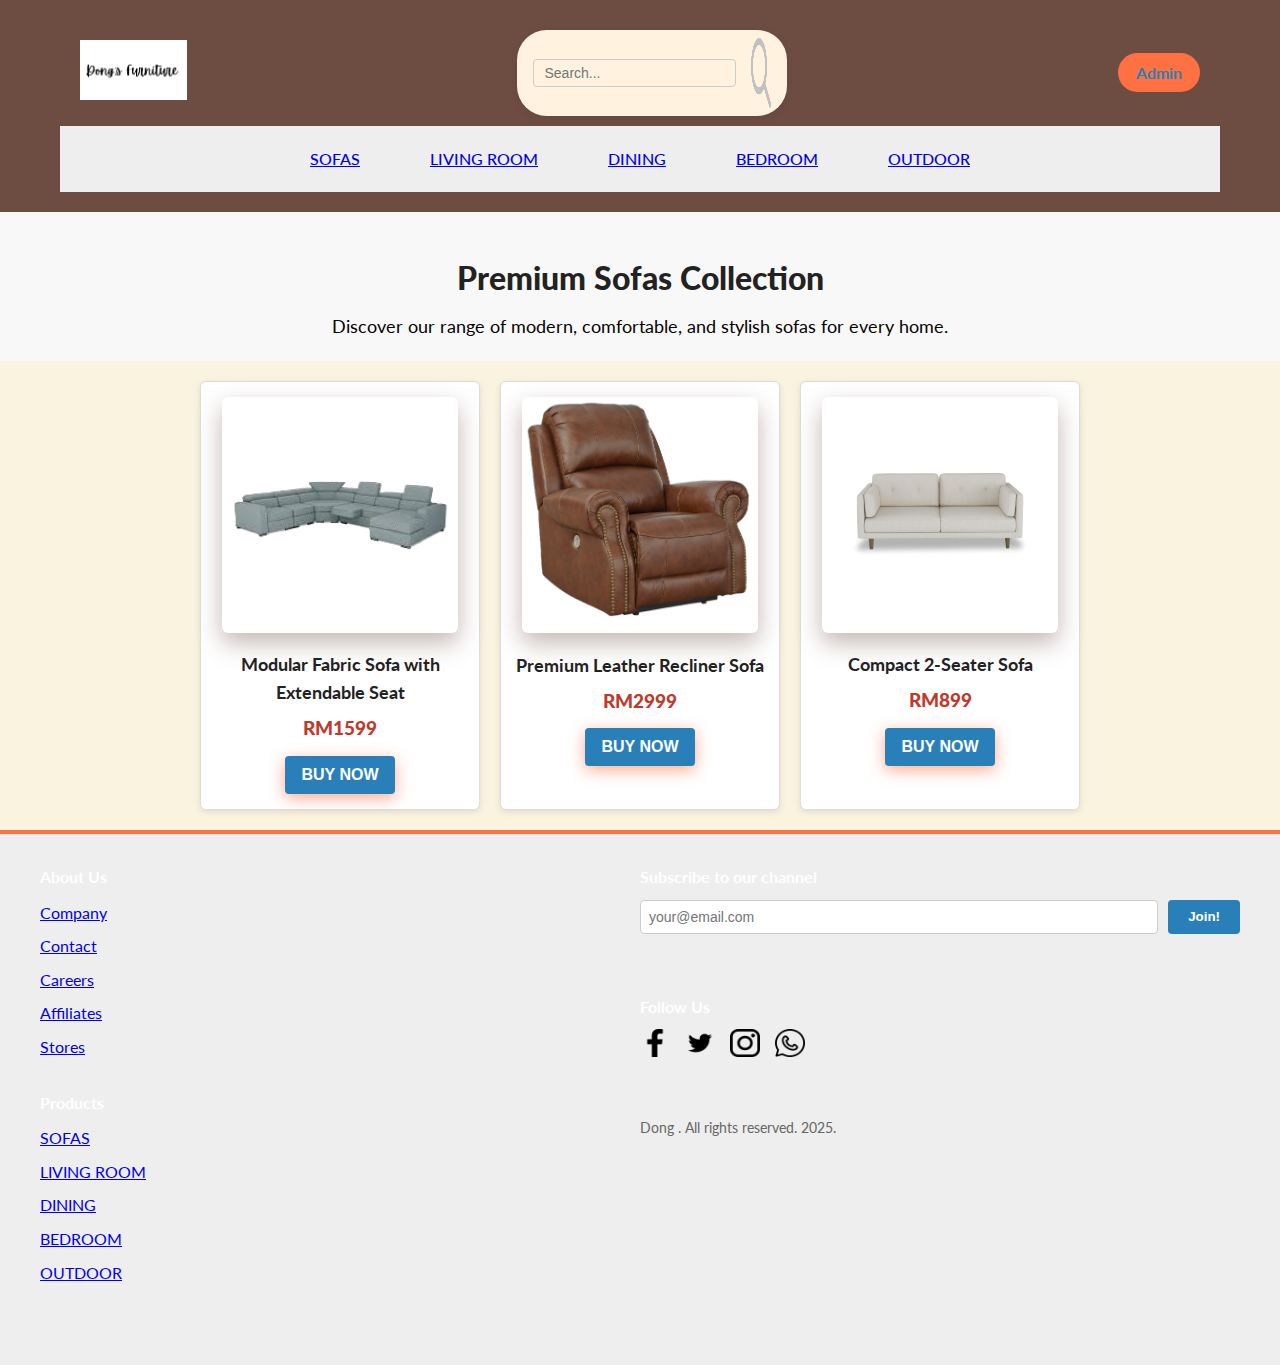
<file: FURNITURESHOP/sofas.html>
<!DOCTYPE html>
<html lang="en">
<head>
  <meta charset="UTF-8" />
  <meta name="viewport" content="width=device-width, initial-scale=1" />
  <title>Sofas | FURNITURE SHOP</title>
  <link href="https://fonts.googleapis.com/css2?family=Lato:wght@300;400;700;900&display=swap" rel="stylesheet" />
  <link rel="stylesheet" href="style.css" />
  <style>
    /* Modal styles */
    .modal {
      display: none;
      position: fixed;
      z-index: 1000;
      top: 0; left: 0;
      width: 100%; height: 100%;
      background: rgba(0,0,0,0.5);
      justify-content: center;
      align-items: center;
      padding: 20px;
      overflow-y: auto;
      font-family: 'Lato', sans-serif;
    }
    .modal.active {
      display: flex;
    }
    .modal-content {
      background: white;
      padding: 20px 25px;
      border-radius: 8px;
      max-width: 400px;
      width: 100%;
      position: relative;
      box-shadow: 0 4px 10px rgba(0,0,0,0.25);
    }
    .modal-close {
      position: absolute;
      top: 10px; right: 15px;
      font-size: 20px;
      font-weight: bold;
      cursor: pointer;
      border: none;
      background: none;
    }
    /* Product Grid */
    .productGrid {
      display: flex;
      flex-wrap: wrap;
      gap: 20px;
      justify-content: center;
      padding: 20px;
    }
    .productCard {
      border: 1px solid #ddd;
      border-radius: 6px;
      width: 280px;
      text-align: center;
      padding: 15px;
      background: #fff;
      box-shadow: 0 2px 6px rgba(0,0,0,0.1);
    }
    .productImg {
      width: 100%;
      height: auto;
      border-radius: 6px;
    }
    .productName {
      font-weight: 700;
      margin: 12px 0 6px;
      font-size: 1.1rem;
      color: #222;
    }
    .productPrice {
      font-weight: 900;
      color: #c0392b;
      margin-bottom: 12px;
      font-size: 1.2rem;
    }
    .productButton {
      background-color: #2980b9;
      color: white;
      border: none;
      padding: 10px 16px;
      border-radius: 4px;
      font-weight: 700;
      cursor: pointer;
      transition: background-color 0.3s ease;
      font-size: 1rem;
    }
    .productButton:hover {
      background-color: #1c5980;
    }
    /* Form inside modal */
    form label {
      display: block;
      margin-top: 10px;
      font-weight: 600;
    }
    form input {
      width: 100%;
      padding: 8px 10px;
      margin-top: 4px;
      border-radius: 4px;
      border: 1px solid #ccc;
      font-size: 1rem;
      box-sizing: border-box;
    }
    .cardIcons {
      margin: 10px 0;
      display: flex;
      gap: 10px;
    }
    .cardIcon {
      width: 40px;
      height: auto;
    }
    .cardInfo {
      display: flex;
      gap: 10px;
      margin-bottom: 15px;
    }
    .cardInfo input {
      flex: 1;
    }
    .payButton {
      width: 100%;
      background-color: #27ae60;
      color: white;
      border: none;
      padding: 12px 0;
      font-weight: 700;
      font-size: 1.1rem;
      border-radius: 6px;
      cursor: pointer;
      margin-top: 10px;
    }
    .payButton:hover {
      background-color: #1e8449;
    }
    /* Banner */
    .categoryBanner {
      text-align: center;
      padding: 40px 20px 20px;
      font-family: 'Lato', sans-serif;
      background: #f9f8f8;
    }
    .bannerTitle {
      font-weight: 900;
      font-size: 2rem;
      margin-bottom: 10px;
      color: #222;
    }
    .bannerDesc {
      font-weight: 400;
      font-size: 1.1rem;
      color: #020202;
    }
  </style>
</head>
<body>
  <!-- Navigation -->
  <nav id="nav">
    <div class="navTop" style="display:flex; justify-content: space-between; align-items: center; padding: 10px 20px;">
      <div class="navItem">
        <img src="img/屏幕截图 2025-08-10 161830.png" alt="logo" class="logo" style="height: 60px;" />
      </div>
      <div class="navItem">
        <div class="search" style="display:flex; align-items:center; gap:5px;">
          <input type="text" placeholder="Search..." class="searchInput" style="padding:5px 10px; border-radius: 4px; border: 1px solid #ccc;" />
          <img src="./img/Contact/search.png" width="20" height="20" alt="search icon" />
        </div>
      </div>
      <div class="navItem">
        <span class="limitedOffer" onclick="location.href='admin.php';" style="cursor: pointer; font-weight: 700; color:#2980b9;">Admin</span>
      </div>
    </div>
    <div class="navBottom" style="display:flex; justify-content:center; gap: 30px; padding: 10px 0; background: #eee;">
      <h3 class="menuItem"><a href="sofas.html">SOFAS</a></h3>
      <h3 class="menuItem"><a href="living-room.html">LIVING ROOM</a></h3>
      <h3 class="menuItem"><a href="dining.html">DINING</a></h3>
      <h3 class="menuItem"><a href="bedroom.html">BEDROOM</a></h3>
      <h3 class="menuItem"><a href="outdoor.html">OUTDOOR</a></h3>
    </div>
  </nav>

  <!-- Category Banner -->
  <section class="categoryBanner">
    <h1 class="bannerTitle">Premium Sofas Collection</h1>
    <p class="bannerDesc">Discover our range of modern, comfortable, and stylish sofas for every home.</p>
  </section>

  <!-- Products Grid -->
  <section class="productGrid">
    <div class="productCard" data-name="Modular Fabric Sofa with Extendable Seat" data-price="RM1599">
      <img src="img/Product/images (2).png" alt="Modular Sofa" class="productImg" />
      <h2 class="productName">Modular Fabric Sofa with Extendable Seat</h2>
      <p class="productPrice">RM1599</p>
      <button class="productButton">BUY NOW</button>
    </div>

    <div class="productCard" data-name="Premium Leather Recliner Sofa" data-price="RM2999">
      <img src="img/Product/Premium Leather Recliner Sofa.png" alt="Leather Sofa" class="productImg" />
      <h2 class="productName">Premium Leather Recliner Sofa</h2>
      <p class="productPrice">RM2999</p>
      <button class="productButton">BUY NOW</button>
    </div>

    <div class="productCard" data-name="Compact 2-Seater Sofa" data-price="RM899">
      <img src="img/Product/Compact 2-Seater Sofa.png" alt="Compact Sofa" class="productImg" />
      <h2 class="productName">Compact 2-Seater Sofa</h2>
      <p class="productPrice">RM899</p>
      <button class="productButton">BUY NOW</button>
    </div>
  </section>

  <!-- Payment Modal -->
  <div class="modal" id="paymentModal" role="dialog" aria-modal="true" aria-labelledby="modalTitle" aria-describedby="modalDesc">
    <div class="modal-content">
      <button class="modal-close" aria-label="Close payment form">&times;</button>
      <h1 id="modalTitle" style="margin-bottom: 10px;">Purchase: <span id="modalProductName"></span></h1>
      <p id="modalDesc" style="margin-bottom: 20px; font-weight: 600;">Price: <span id="modalProductPrice"></span></p>
      <form action="data.php" method="POST" id="paymentForm">
        <!-- Hidden input to store product name and price -->
        <input type="hidden" name="product_name" id="inputProductName" />
        <input type="hidden" name="product_price" id="inputProductPrice" />

        <label for="name">Name and Surname</label>
        <input type="text" name="name" id="name" placeholder="Tan Zheng Jie" class="payInput" required />

        <label for="phone_number">Phone Number</label>
        <input type="tel" name="phone_number" id="phone_number" placeholder="+6019-381 8932" maxlength="13" class="payInput" required />

        <label for="address">Address</label>
        <input type="text" name="address" id="address" placeholder="Elton St 21 22-145" class="payInput" required />

        <h2 style="margin-top: 20px;">Card Information</h2>
        <div class="cardIcons">
          <img src="./img/Contact/visa.png" width="40" alt="Visa card icon" class="cardIcon" />
          <img src="./img/Contact/master.png" width="40" alt="MasterCard icon" class="cardIcon" />
        </div>

        <label for="card_number">Card Number</label>
        <input type="text" name="card_number" id="card_number" class="payInput" placeholder="Card Number" maxlength="16" required />

        <div class="cardInfo">
          <input type="text" name="expiry_month" id="expiry_month" placeholder="MM" class="payInput" maxlength="2" required />
          <input type="text" name="expiry_year" id="expiry_year" placeholder="YYYY" class="payInput" maxlength="4" required />
          <input type="text" name="cvv" id="cvv" placeholder="CVV" class="payInput" maxlength="4" required />
        </div>

        <button type="submit" class="payButton">Checkout!</button>
      </form>
    </div>
  </div>

  <!-- Footer -->
  <footer style="display:flex; justify-content: space-between; background:#eee; padding: 30px 40px; font-family: 'Lato', sans-serif; flex-wrap: wrap;">
    <div class="footerLeft" style="flex:1; min-width: 200px; margin-bottom: 20px;">
      <div class="footerMenu">
        <h1 class="fMenuTitle" style="font-weight: 700; margin-bottom: 10px;">About Us</h1>
        <ul class="fList" style="list-style: none; padding: 0;">
        <li class="fListItem"><a href="company.html">Company</a></li>
        <li class="fListItem"><a href="contact.html">Contact</a></li>
        <li class="fListItem"><a href="careers.html">Careers</a></li>
        <li class="fListItem"><a href="affiliates.html">Affiliates</a></li>
        <li class="fListItem"><a href="stores.html">Stores</a></li>
        </ul>
      </div>
      <div class="footerMenu" style="margin-top: 20px;">
        <h1 class="fMenuTitle" style="font-weight: 700; margin-bottom: 10px;">Products</h1>
        <ul class="fList" style="list-style: none; padding: 0;">
          <li class="fListItem"><a href="sofas.html">SOFAS</a></li>
          <li class="fListItem"><a href="living-room.html">LIVING ROOM</a></li>
          <li class="fListItem"><a href="dining.html">DINING</a></li>
          <li class="fListItem"><a href="bedroom.html">BEDROOM</a></li>
          <li class="fListItem"><a href="outdoor.html">OUTDOOR</a></li>
        </ul>
      </div>
    </div>

    <div class="footerRight" style="flex:1; min-width: 200px; margin-bottom: 20px;">
      <div class="footerRightMenu" style="margin-bottom: 30px;">
        <h1 class="fMenuTitle" style="font-weight: 700; margin-bottom: 10px;">Subscribe to our channel</h1>
        <div class="fMail" style="display:flex; gap: 10px;">
          <input type="email" placeholder="your@email.com" class="fInput" style="flex:1; padding: 8px; border-radius: 4px; border: 1px solid #ccc;" />
          <button class="fButton" style="padding: 8px 20px; background:#2980b9; color:white; border:none; border-radius: 4px; cursor:pointer;">Join!</button>
        </div>
      </div>

      <div class="footerRightMenu" style="margin-bottom: 20px;">
        <h1 class="fMenuTitle" style="font-weight: 700; margin-bottom: 10px;">Follow Us</h1>
        <div class="fIcons" style="display:flex; gap: 15px;">
          <a href="https://www.facebook.com" target="_blank"><img src="img/Contact/facebook.png" alt="Facebook" class="fIcon" style="width: 30px;" /></a>
          <a href="https://twitter.com" target="_blank"><img src="img/Contact/twitter.png" alt="Twitter" class="fIcon" style="width: 30px;" /></a>
          <a href="https://www.instagram.com" target="_blank"><img src="img/Contact/instagram.png" alt="Instagram" class="fIcon" style="width: 30px;" /></a>
          <a href="https://wa.me/60125651533" target="_blank"><img src="img/Contact/whatsapp.png" alt="WhatsApp" class="fIcon" style="width: 30px;" /></a>
        </div>
      </div>

      <div class="footerRightMenu">
        <span class="copyright" style="font-size: 0.9rem; color:#666;">Dong . All rights reserved. 2025.</span>
      </div>
    </div>
  </footer>

  <script>
    // Modal elements
    const modal = document.getElementById('paymentModal');
    const modalCloseBtn = modal.querySelector('.modal-close');
    const modalProductName = document.getElementById('modalProductName');
    const modalProductPrice = document.getElementById('modalProductPrice');
    const inputProductName = document.getElementById('inputProductName');
    const inputProductPrice = document.getElementById('inputProductPrice');

    // Show modal function
    function showModal(name, price) {
      modalProductName.textContent = name;
      modalProductPrice.textContent = price;
      inputProductName.value = name;
      inputProductPrice.value = price;
      modal.classList.add('active');
    }

    // Hide modal function
    function hideModal() {
      modal.classList.remove('active');
      document.getElementById('paymentForm').reset();
    }

    // Attach event to all buy buttons
    document.querySelectorAll('.productButton').forEach(button => {
      button.addEventListener('click', () => {
        const card = button.closest('.productCard');
        const name = card.getAttribute('data-name');
        const price = card.getAttribute('data-price');
        showModal(name, price);
      });
    });

    // Close modal on clicking close button
    modalCloseBtn.addEventListener('click', hideModal);

    // Close modal if clicking outside the modal content
    window.addEventListener('click', (e) => {
      if (e.target === modal) {
        hideModal();
      }
    });

    // Optional: close modal on Escape key press
    window.addEventListener('keydown', (e) => {
      if (e.key === "Escape" && modal.classList.contains('active')) {
        hideModal();
      }
    });
  </script>
</body>
</html>
</file>
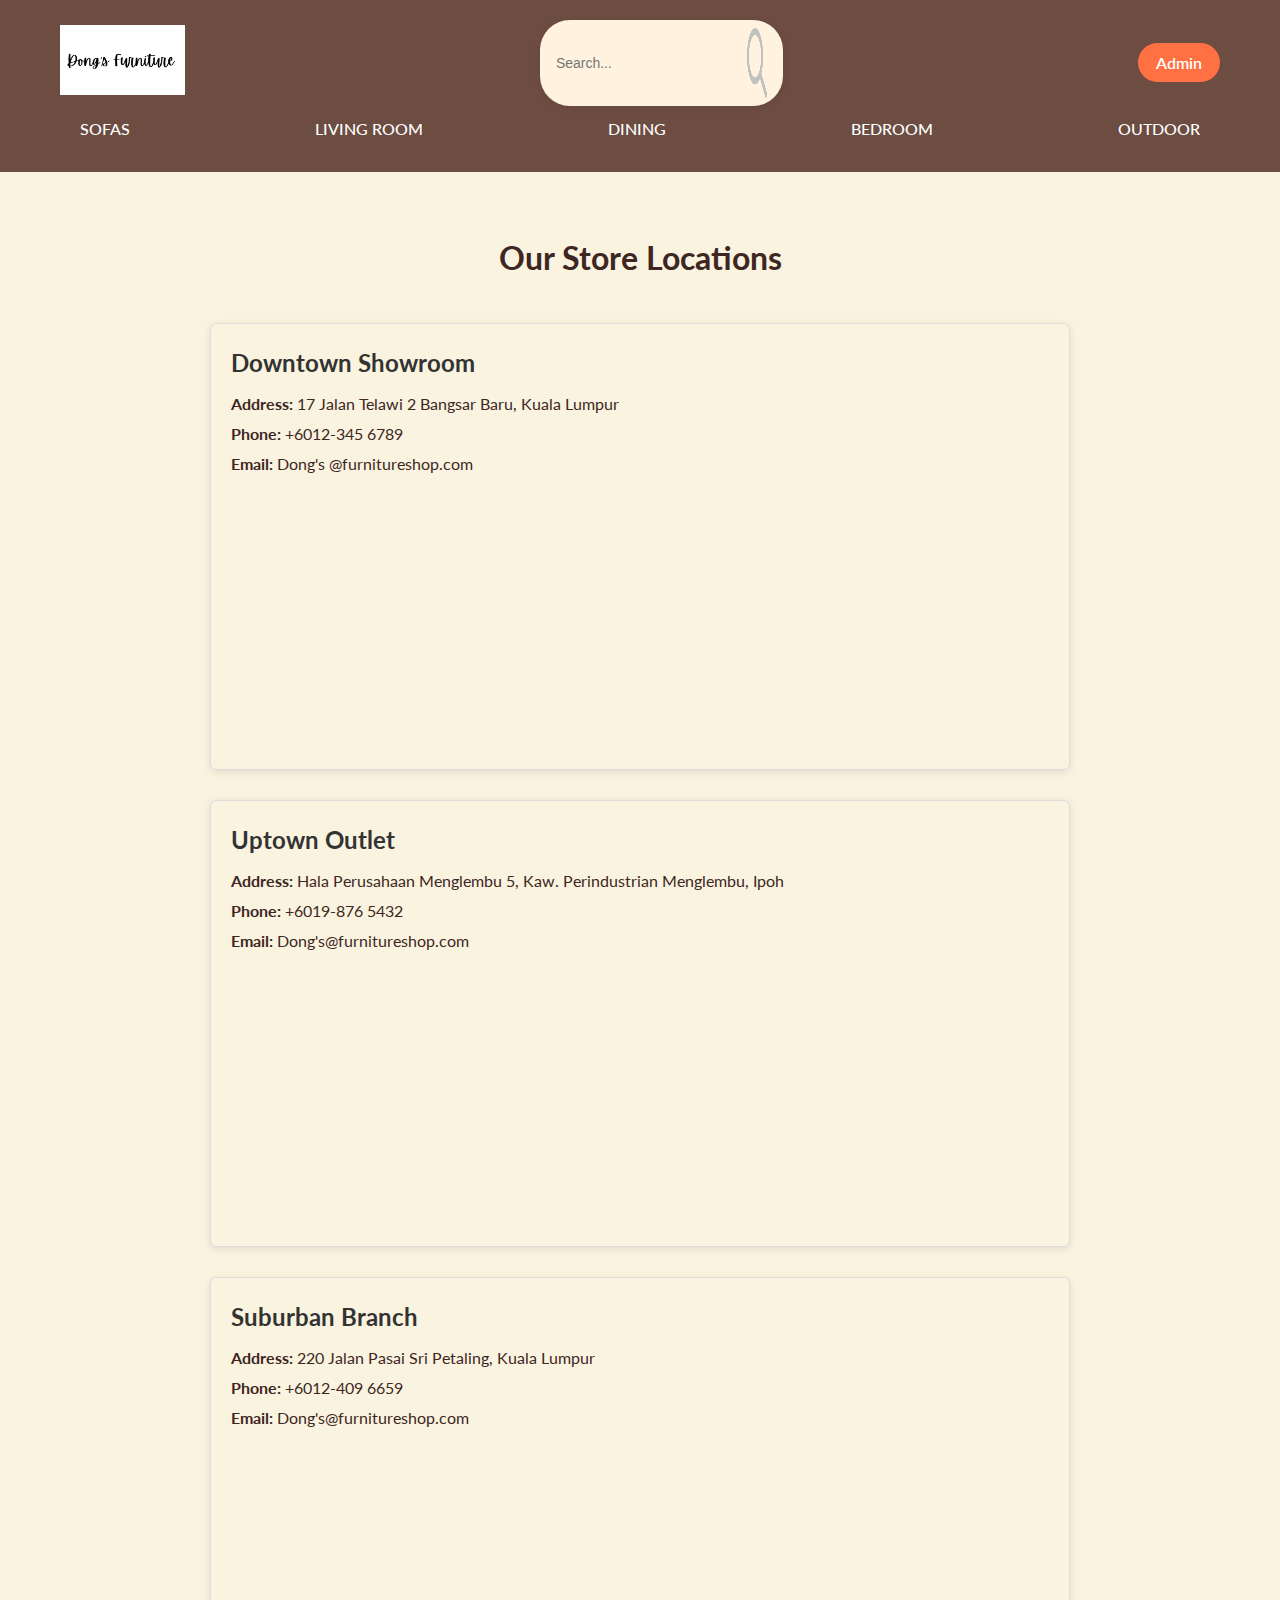
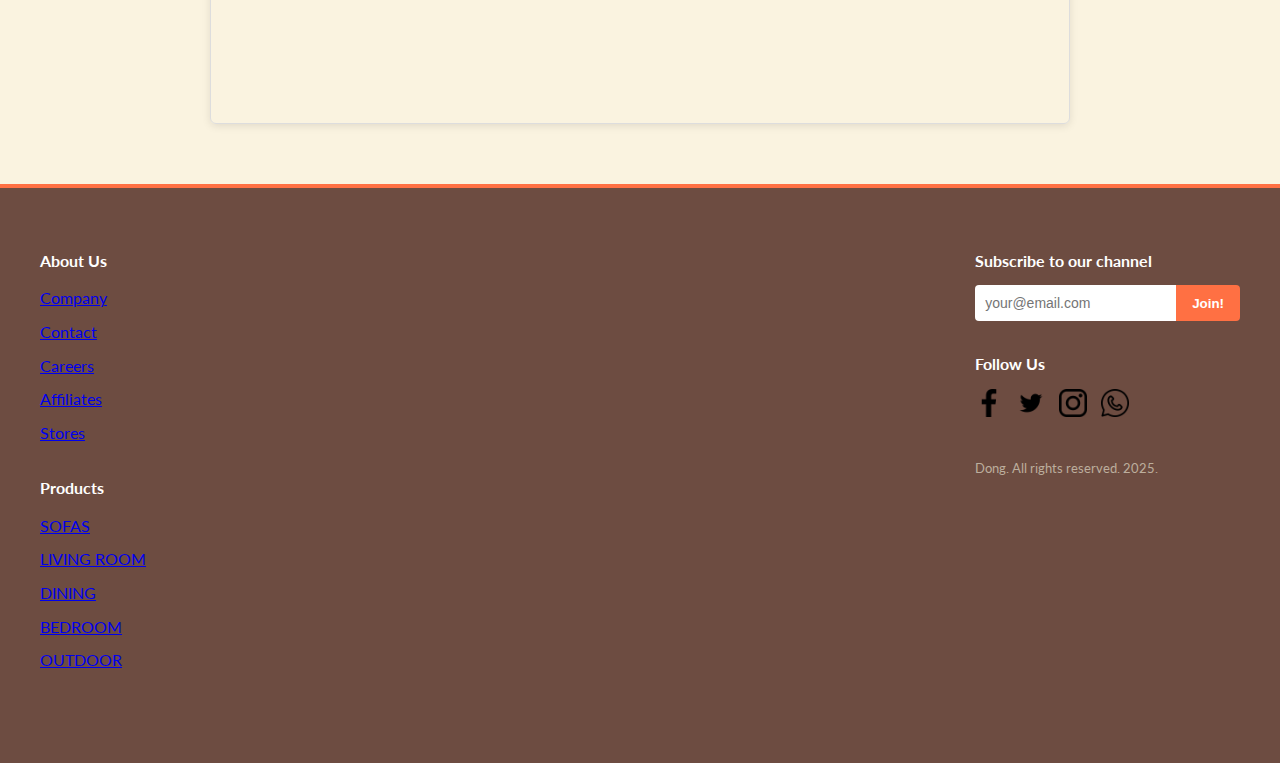
<file: FURNITURESHOP/stores.html>
<!DOCTYPE html>
<html lang="en">
<head>
  <meta charset="UTF-8" />
  <meta name="viewport" content="width=device-width, initial-scale=1" />
  <title>Stores - Furniture Shop</title>
  <link rel="stylesheet" href="style.css" />
  <link href="https://fonts.googleapis.com/css2?family=Lato:wght@400;700&display=swap" rel="stylesheet" />
  <style>
    /* Add some custom styling for stores section */
    .stores-container {
      max-width: 900px;
      margin: 60px auto;
      padding: 0 20px;
    }
    .store {
      border: 1px solid #ddd;
      padding: 20px;
      margin-bottom: 30px;
      border-radius: 6px;
      box-shadow: 0 2px 8px rgb(0 0 0 / 0.1);
    }
    .store h2 {
      margin-top: 0;
      margin-bottom: 10px;
      color: #333;
    }
    .store p {
      margin: 6px 0;
      line-height: 1.5;
    }
    iframe {
      width: 100%;
      height: 250px;
      border: 0;
      border-radius: 6px;
      margin-top: 10px;
    }
  </style>
</head>
<body>

  <!-- Navigation -->
  <nav id="nav">
    <div class="navTop">
      <div class="navItem">
        <img src="img/屏幕截图 2025-08-10 161830.png" alt="logo" class="logo" />
      </div>
      <div class="navItem">
        <div class="search">
          <input type="text" placeholder="Search..." class="searchInput" />
          <img src="./img/Contact/search.png" width="20" height="20" alt="" class="searchIcon" />
        </div>
      </div>
      <div class="navItem">
        <span class="limitedOffer" onclick="location.href='admin.php';" style="cursor: pointer;">Admin</span>
      </div>
    </div>
    <div class="navBottom">
      <h3 class="menuItem">SOFAS</h3>
      <h3 class="menuItem">LIVING ROOM</h3>
      <h3 class="menuItem">DINING</h3>
      <h3 class="menuItem">BEDROOM</h3>
      <h3 class="menuItem">OUTDOOR</h3>
    </div>
  </nav>

  <!-- Stores Section -->
  <section class="stores-container">
    <h1 style="text-align: center; margin-bottom: 40px;">Our Store Locations</h1>

    <div class="store">
      <h2>Downtown Showroom</h2>
      <p><strong>Address:</strong> 17 Jalan Telawi 2 Bangsar Baru, Kuala Lumpur</p>
      <p><strong>Phone:</strong> +6012-345 6789</p>
      <p><strong>Email:</strong> Dong's @furnitureshop.com</p>
      <iframe
        src="https://www.google.com/maps/embed?pb=!1m18!1m12!1m3!1d3983.381674089908!2d101.6740688147744!3d3.140775297575276!2m3!1f0!2f0!3f0!3m2!1i1024!2i768!4f13.1!3m3!1m2!1s0x31cc4bbf365e4487%3A0x4426bb71a4e961b2!2s17%20Jalan%20Telawi%202%2C%20Bangsar%20Baru%2C%2059020%20Kuala%20Lumpur%2C%20Wilayah%20Persekutuan%20Kuala%20Lumpur%2C%20Malaysia!5e0!3m2!1sen!2sus!4v1691758500000!5m2!1sen!2sus"
        allowfullscreen=""
        loading="lazy"
        referrerpolicy="no-referrer-when-downgrade"
      ></iframe>
    </div>

    <div class="store">
      <h2>Uptown Outlet</h2>
      <p><strong>Address:</strong> Hala Perusahaan Menglembu 5, Kaw. Perindustrian Menglembu, Ipoh</p>
      <p><strong>Phone:</strong> +6019-876 5432</p>
      <p><strong>Email:</strong> Dong's@furnitureshop.com</p>
      <iframe
        src="https://www.google.com/maps/embed?pb=!1m18!1m12!1m3!1d3985.8663318122347!2d101.09630381477055!3d4.628203496434746!2m3!1f0!2f0!3f0!3m2!1i1024!2i768!4f13.1!3m3!1m2!1s0x31ca19e3f0dd8ebd%3A0xd1363d45f7ca9d0b!2sKawasan%20Perindustrian%20Menglembu%205%2C%20Menglembu%2C%2031230%20Ipoh%2C%20Perak%2C%20Malaysia!5e0!3m2!1sen!2sus!4v1691758640000!5m2!1sen!2sus"
        allowfullscreen=""
        loading="lazy"
        referrerpolicy="no-referrer-when-downgrade"
      ></iframe>
    </div>

    <div class="store">
      <h2>Suburban Branch</h2>
      <p><strong>Address:</strong> 220 Jalan Pasai Sri Petaling, Kuala Lumpur</p>
      <p><strong>Phone:</strong> +6012-409 6659</p>
      <p><strong>Email:</strong> Dong's@furnitureshop.com</p>
      <iframe
        src="https://www.google.com/maps/embed?pb=!1m18!1m12!1m3!1d3983.066498600416!2d101.70942701477414!3d3.085150597977159!2m3!1f0!2f0!3f0!3m2!1i1024!2i768!4f13.1!3m3!1m2!1s0x31cc37b3eb6abfc3%3A0x5f34e1b702c0660d!2s220%20Jalan%20Pasai%2C%20Sri%20Petaling%2C%2059010%20Kuala%20Lumpur%2C%20Wilayah%20Persekutuan%20Kuala%20Lumpur%2C%20Malaysia!5e0!3m2!1sen!2sus!4v1691758725000!5m2!1sen!2sus"
        allowfullscreen=""
        loading="lazy"
        referrerpolicy="no-referrer-when-downgrade"
      ></iframe>
    </div>
  </section>

  <!-- Footer -->
  <footer>
    <div class="footerLeft">
      <div class="footerMenu">
        <h1 class="fMenuTitle">About Us</h1>
        <ul class="fList">
          <li class="fListItem"><a href="company.html">Company</a></li>
          <li class="fListItem"><a href="contact.html">Contact</a></li>
          <li class="fListItem"><a href="careers.html">Careers</a></li>
          <li class="fListItem"><a href="affiliates.html">Affiliates</a></li>
          <li class="fListItem"><a href="stores.html">Stores</a></li>
        </ul>
      </div>
      <div class="footerMenu">
        <h1 class="fMenuTitle">Products</h1>
        <ul class="fList">
          <li class="fListItem"><a href="sofas.html">SOFAS</a></li>
          <li class="fListItem"><a href="living-room.html">LIVING ROOM</a></li>
          <li class="fListItem"><a href="dining.html">DINING</a></li>
          <li class="fListItem"><a href="bedroom.html">BEDROOM</a></li>
          <li class="fListItem"><a href="outdoor.html">OUTDOOR</a></li>
        </ul>
      </div>
    </div>

    <div class="footerRight">
      <div class="footerRightMenu">
        <h1 class="fMenuTitle">Subscribe to our channel</h1>
        <div class="fMail">
          <input type="text" placeholder="your@email.com" class="fInput" />
          <button class="fButton">Join!</button>
        </div>
      </div>
      <div class="footerRightMenu">
        <h1 class="fMenuTitle">Follow Us</h1>
        <div class="fIcons">
          <a href="https://www.facebook.com" target="_blank"><img src="img/Contact/facebook.png" alt="Facebook" class="fIcon" /></a>
          <a href="https://twitter.com" target="_blank"><img src="img/Contact/twitter.png" alt="Twitter" class="fIcon" /></a>
          <a href="https://www.instagram.com" target="_blank"><img src="img/Contact/instagram.png" alt="Instagram" class="fIcon" /></a>
          <a href="https://wa.me/60125651533" target="_blank"><img src="img/Contact/whatsapp.png" alt="WhatsApp" class="fIcon" /></a>
        </div>
      </div>
      <div class="footerRightMenu">
        <span class="copyright">Dong. All rights reserved. 2025.</span>
      </div>
    </div>
  </footer>

</body>
</html>
</file>
<file: FURNITURESHOP/style.css>
/* === Base Reset === */
* {
  margin: 0;
  padding: 0;
  box-sizing: border-box;
}

body {
  font-family: 'Lato', sans-serif;
  background-color: #FAF3E0; /* Warm off-white background */
  color: #3E2723; /* Dark brown text */
  line-height: 1.6;
}

/* === Typography & Colors === */
:root {
  --primary-color: #6D4C41; /* Rich brown */
  --accent-color: #FF7043; /* Soft orange */
  --background-light: #FAF3E0; /* Off-white */
  --muted-color: #A1887F; /* Muted brown */
}

/* === Navigation === */
#nav {
  background-color: var(--primary-color);
  color: white;
  padding: 20px 60px;
}

.navTop,
.navBottom {
  display: flex;
  justify-content: space-between;
  align-items: center;
  flex-wrap: wrap;
}

.navItem img {
  height: 70px;
}

.search {
  display: flex;
  align-items: center;
  background-color: #FFF3E0; /* lighter warm background */
  border-radius: 30px;
  padding: 8px 16px;
  box-shadow: 0 2px 8px rgba(0,0,0,0.05);
}

.searchInput {
  border: none;
  outline: none;
  font-size: 14px;
  background: none;
  margin-right: 10px;
  color: var(--primary-color);
}

.searchIcon {
  height: 20px;
}

.limitedOffer {
  background: var(--accent-color);
  color: white;
  padding: 10px 18px;
  border-radius: 25px;
  font-weight: 600;
  transition: all 0.3s ease;
  cursor: pointer;
}

.limitedOffer:hover {
  background: #e65c28;
}

/* === Menu Items === */
.navBottom .menuItem {
  margin: 10px 20px;
  font-size: 16px;
  font-weight: 500;
  cursor: pointer;
  transition: color 0.3s ease;
}

.navBottom .menuItem:hover {
  color: var(--accent-color);
}

/* === Slider === */
.slider {
  position: relative;
  overflow: hidden;
}

.sliderwrapper {
  display: flex;
  transition: transform 0.4s ease-in-out;
}

.sliderItem {
  min-width: 100%;
  height: 85vh;
  position: relative;
  display: flex;
  align-items: center;
  justify-content: center;
}

.sliderImg {
  max-height: 70%;
  object-fit: contain;
  z-index: 1;
}

.sliderBg {
  position: absolute;
  width: 100%;
  height: 100%;
  background: linear-gradient(to top, rgba(109, 76, 65, 0.5), rgba(250, 243, 224, 0));
  z-index: 0;
}

.sliderTitle {
  position: absolute;
  color: #6D4C41;
  font-size: 46px;
  font-weight: 700;
  z-index: 2;
  text-align: bottom;
  text-shadow: 0 4px 12px rgba(250, 243, 224, 0.7);
}

/* === Features Section === */
.features {
  display: flex;
  justify-content: space-evenly;
  flex-wrap: wrap;
  padding: 60px 20px;
  background-color: var(--background-light);
}

.feature {
  text-align: center;
  max-width: 220px;
  padding: 20px;
}

.featureIcon {
  height: 48px;
  margin-bottom: 20px;
  filter: grayscale(100%);
  transition: filter 0.3s;
}

.feature:hover .featureIcon {
  filter: grayscale(0%);
}

.featureTitle {
  font-size: 18px;
  font-weight: 600;
  color: var(--primary-color);
}

.featureDesc {
  font-size: 14px;
  color: var(--muted-color);
  margin-top: 10px;
}

/* === Product === */
.product {
  display: flex;
  justify-content: center;
  align-items: center;
  padding: 80px 20px;
  background: linear-gradient(to bottom, #FFEBE6, #6D4C41);
  position: relative;
  flex-wrap: wrap;
  gap: 50px;
  border-radius: 20px;
  box-shadow: 0 8px 20px rgba(109, 76, 65, 0.3);
}

.productImg {
  width: 600px;
  max-width: 95%;
  object-fit: contain;
  border-radius: 20px;
  box-shadow: 0 10px 25px rgba(109, 76, 65, 0.4);
  transition: transform 0.3s ease;
}

.productImg:hover {
  transform: scale(1.08);
}

.productDetails {
  max-width: 450px;
  color: #3E2723;
}

.productTitle {
  font-size: 36px;
  font-weight: 700;
  margin-bottom: 20px;
}

.productPrice {
  font-size: 28px;
  color: var(--accent-color);
  margin-bottom: 20px;
}

.colors {
  display: flex;
  gap: 10px;
  margin-bottom: 20px;
}

.color {
  width: 28px;
  height: 28px;
  border-radius: 50%;
  border: 1px solid #ccc;
  cursor: pointer;
}

.productButton {
  background-color: var(--accent-color);
  color: white;
  padding: 14px 32px;
  font-size: 16px;
  border: none;
  border-radius: 50px;
  cursor: pointer;
  transition: all 0.3s ease;
  font-weight: 700;
  box-shadow: 0 4px 15px rgba(255, 112, 67, 0.6);
}

.productButton:hover {
  background-color: #e65c28;
  transform: scale(1.05);
  box-shadow: 0 6px 20px rgba(230, 92, 40, 0.8);
}

/* === Payment === */
.payment {
  display: none; /* Hidden by default */
  background-color: #FFF3E0;
  padding: 40px;
  max-width: 520px;
  margin: 60px auto;
  box-shadow: 0 10px 25px rgba(109, 76, 65, 0.2);
  border-radius: 20px;
  color: #3E2723;
}

.payTitle {
  font-size: 24px;
  font-weight: 700;
  margin-bottom: 20px;
}

.payInput {
  width: 100%;
  padding: 14px;
  margin: 10px 0;
  border: 1px solid #c8b39b;
  border-radius: 12px;
  font-size: 15px;
  color: #6D4C41;
  background-color: #FFF8F0;
}

.cardIcons {
  display: flex;
  gap: 16px;
  margin: 10px 0;
}

.cardIcon {
  height: 36px;
}

.cardInfo {
  display: flex;
  gap: 10px;
}

.payButton {
  margin-top: 20px;
  background-color: var(--accent-color);
  color: white;
  padding: 14px 28px;
  border: none;
  border-radius: 50px;
  font-weight: 700;
  cursor: pointer;
  box-shadow: 0 5px 15px rgba(255, 112, 67, 0.7);
  transition: background-color 0.3s ease, transform 0.3s ease;
}

.payButton:hover {
  background-color: #e65c28;
  transform: scale(1.05);
}

.close {
  float: right;
  cursor: pointer;
  font-size: 22px;
  font-weight: 800;
  color: #6D4C41;
}

/* === Gallery === */
.gallery {
  display: flex;
  justify-content: center;
  flex-wrap: wrap;
  gap: 24px;
  padding: 60px 20px;
  background-color: var(--background-light);
}

.galleryItem img {
  width: 300px;
  border-radius: 15px;
  transition: transform 0.3s ease;
  box-shadow: 0 4px 12px rgba(109, 76, 65, 0.2);
}

.galleryItem img:hover {
  transform: scale(1.05);
}

/* === New Season === */
.newSeason {
  display: flex;
  justify-content: center;
  gap: 24px;
  padding: 60px 20px;
  background-color: #F5E9DC;
}

.nsItem img {
  width: 340px;
  border-radius: 15px;
  box-shadow: 0 5px 15px rgba(109, 76, 65, 0.25);
}

/* === Footer === */
footer {
  display: flex;
  flex-wrap: wrap;
  background-color: var(--primary-color);
  color: white;
  padding: 60px 40px;
  justify-content: space-between;
  border-top: 4px solid var(--accent-color);
}

.footerMenu {
  margin-bottom: 30px;
}

.fMenuTitle {
  font-size: 16px;
  font-weight: bold;
  margin-bottom: 12px;
}

.fList {
  list-style: none;
}

.fListItem {
  margin-bottom: 8px;
  cursor: pointer;
  color: #cfc0b6;
  transition: color 0.3s;
}

.fListItem:hover {
  color: var(--accent-color);
}

.footerRight {
  display: flex;
  flex-direction: column;
  gap: 30px;
}

.fMail {
  display: flex;
}

.fInput {
  padding: 10px;
  border: none;
  border-radius: 4px 0 0 4px;
  font-size: 14px;
  outline: none;
}

.fButton {
  background-color: var(--accent-color);
  color: white;
  padding: 10px 16px;
  border: none;
  border-radius: 0 4px 4px 0;
  cursor: pointer;
  font-weight: 600;
}

.fIcons {
  display: flex;
  gap: 14px;
}

.fIcon {
  height: 28px;
  filter: grayscale(100%);
  transition: filter 0.3s;
}

.fIcon:hover {
  filter: grayscale(0%);
}

.copyright {
  font-size: 13px;
  color: #bcae9d;
  margin-top: 20px;
}
.sliderNav {
  position: absolute;
  top: 50%;
  transform: translateY(-50%);
  font-size: 2rem;
  background-color: rgba(0, 0, 0, 0.4);
  color: white;
  border: none;
  padding: 10px;
  cursor: pointer;
  z-index: 1000;
}

#prevSlide {
  left: 10px;
}

#nextSlide {
  right: 10px;
}
</file>
